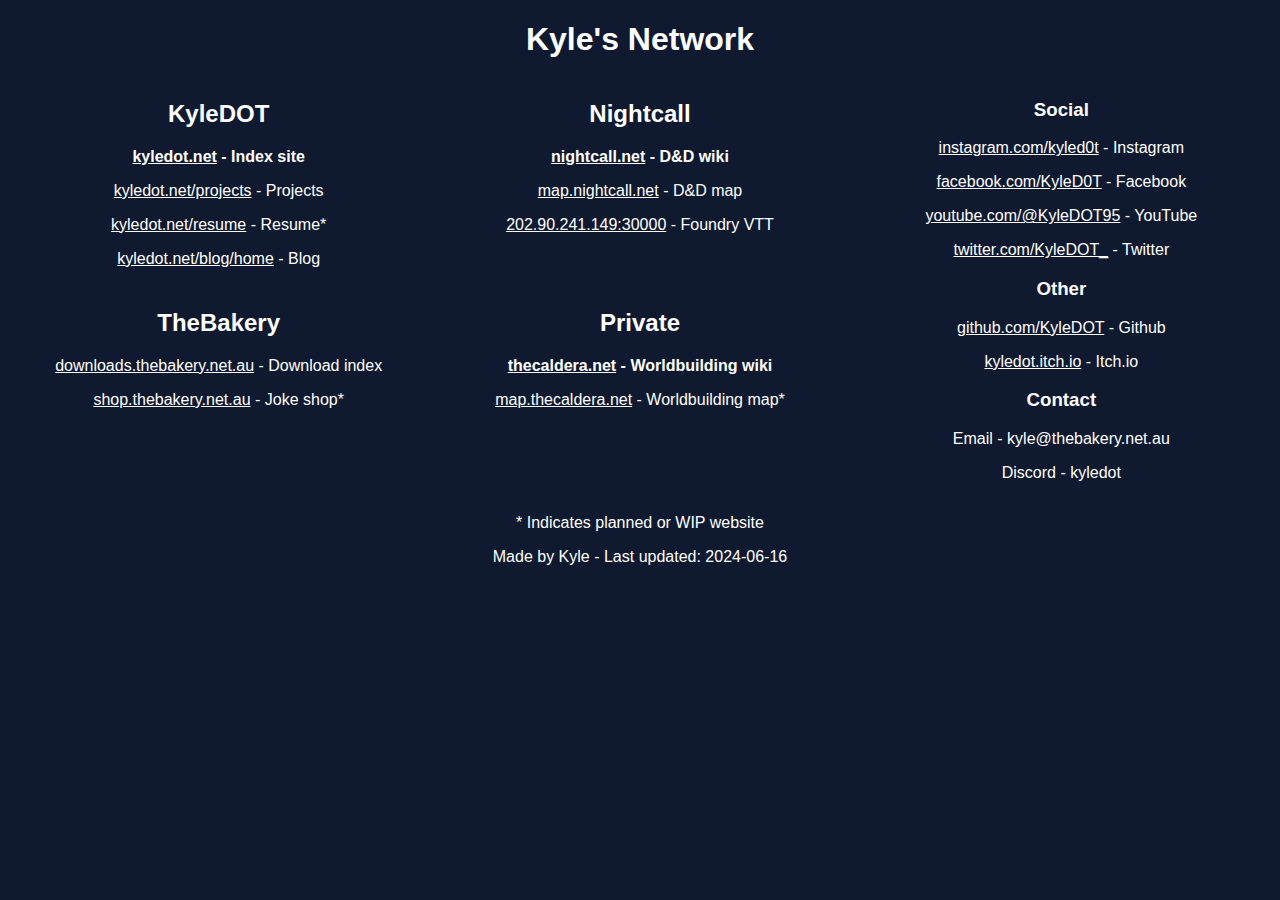
<file: index.html>
<!DOCTYPE html>
<html>
<head>
<title>Kyle's Network</title>
<link rel="stylesheet" href="style.css">
</head>
<body>
<h1>Kyle's Network</h1>
<div class="container_index">
  <div class="kyledot">
    <h2>KyleDOT</h2>
    <p><b><a href="https://kyledot.net">kyledot.net</a> - Index site</b></p>
    <p><a href="https://kyledot.net/projects">kyledot.net/projects</a> - Projects</p>
    <p><a href="https://kyledot.net/resume">kyledot.net/resume</a> - Resume*</p>
    <p><a href="https://kyledot.net/blog/home">kyledot.net/blog/home</a> - Blog</p>
  </div>
  <div class="thebakery">
    <h2>TheBakery</h2>
    <p><a href="https://downloads.thebakery.net.au">downloads.thebakery.net.au</a> - Download index</p>
    <p><a href="https://shop.thebakery.net.au">shop.thebakery.net.au</a> - Joke shop*</p>
  </div>
  <div class="nightcall">
    <h2>Nightcall</h2>
    <p><b><a href="https://nightcall.net">nightcall.net</a> - D&D wiki</b></p>
    <p><a href="https://map.nightcall.net">map.nightcall.net</a> - D&D map</p>
    <p><a href="http://202.90.241.149:30000">202.90.241.149:30000</a> - Foundry VTT</p>
  </div>
  <div class="thecaldera">
    <h2>Private</h2>
    <p><b><a href="https://thecaldera.net">thecaldera.net</a> - Worldbuilding wiki</b></p>
    <p><a href="https://map.thecaldera.net">map.thecaldera.net</a> - Worldbuilding map*</p>
  </div>
  <div class="external">
    <h3>Social</h3>
    <p><a href="https://www.instagram.com/kyled0t">instagram.com/kyled0t</a> - Instagram</p>
    <p><a href="https://www.facebook.com/KyleD0T">facebook.com/KyleD0T</a> - Facebook</p>
    <p><a href="https://www.youtube.com/@KyleDOT95">youtube.com/@KyleDOT95</a> - YouTube</p>
    <p><a href="https://www.twitter.com/KyleDOT_">twitter.com/KyleDOT_</a> - Twitter</p>
    <h3>Other</h3>
    <p><a href="https://github.com/KyleDOT">github.com/KyleDOT</a> - Github</p>
    <p><a href="https://kyledot.itch.io/">kyledot.itch.io</a> - Itch.io</p>
    <h3>Contact</h3>
    <p>Email - kyle@thebakery.net.au</p>
    <p>Discord - kyledot</p>
  </div>
</div>
<footer>
    <p>* Indicates planned or WIP website</p>
    <p>Made by Kyle - Last updated: 2024-06-16</p>
</footer>
</body>
</html>
</file>
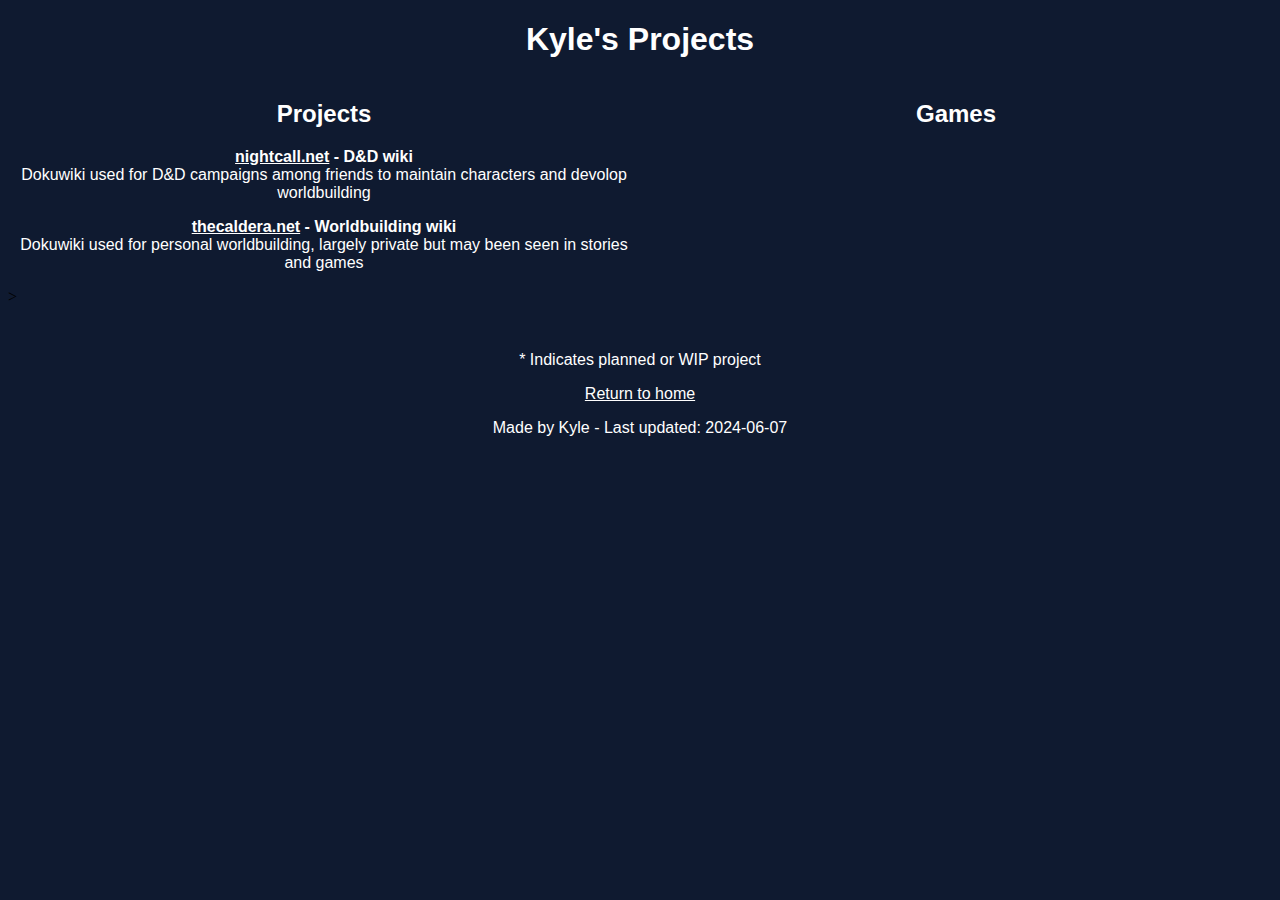
<file: projects.html>
<!DOCTYPE html>
<html>
<head>
<title>Kyle's Projects</title>
<link rel="stylesheet" href="style.css">
</head>
<body>
<h1>Kyle's Projects</h1>
<div class="container_projects">
  <div class="projects">
    <h2>Projects</h2>
    <p><b><a href="https://nightcall.net">nightcall.net</a> - D&D wiki</b><br>Dokuwiki used for D&D campaigns among friends to maintain characters and devolop worldbuilding</p>
    <p><b><a href="https://thecaldera.net">thecaldera.net</a> - Worldbuilding wiki</b><br>Dokuwiki used for personal worldbuilding, largely private but may been seen in stories and games</p>>
  </div>
  <div class="games">
    <h2>Games</h2>
    <p><iframe frameborder="0" src="https://itch.io/embed/2366672?bg_color=152543&amp;fg_color=ffffff&amp;border_color=090f1d" width="552" height="167"><a href="https://kyledot.itch.io/mouse-scroller">Mouse Scroller by KyleDOT</a></iframe></p>
  </div>
</div>
<footer>
    <p>* Indicates planned or WIP project</p>
    <p><a href="https://kyledot.net">Return to home</a></p>
    <p>Made by Kyle - Last updated: 2024-06-07</p>
</footer>
</body>
</html>
</file>
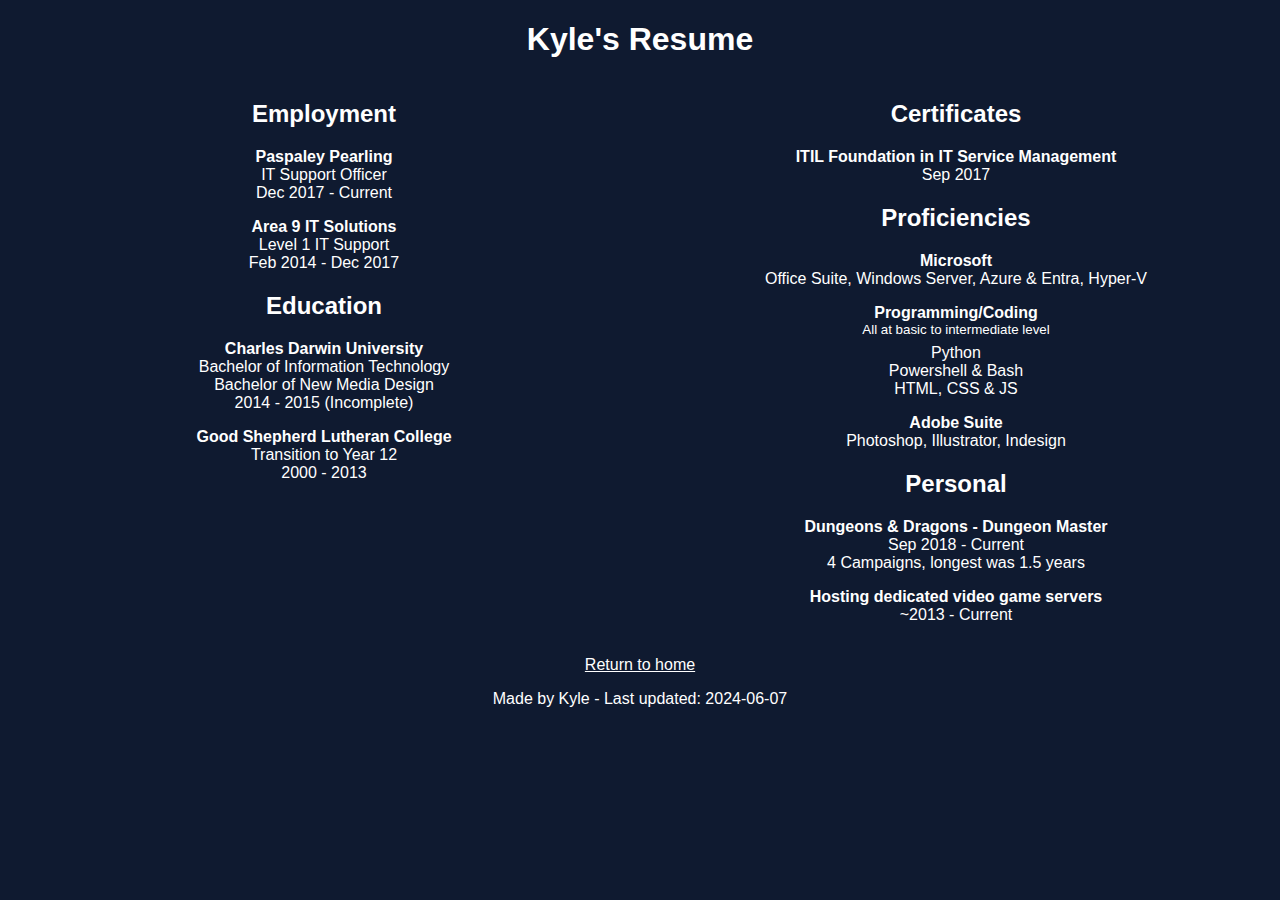
<file: resume.html>
<!DOCTYPE html>
<html>
<head>
<title>Kyle's Resume</title>
<link rel="stylesheet" href="style.css">
</head>
<body>
<h1>Kyle's Resume</h1>
<div class="container_resume">
  <div class="employment">
    <h2>Employment</h2>
    <p><b>Paspaley Pearling</b><br>IT Support Officer<br>Dec 2017 - Current</p>
    <p><b>Area 9 IT Solutions</b><br>Level 1 IT Support<br>Feb 2014 - Dec 2017</p>
    <h2>Education</h2>
    <p><b>Charles Darwin University</b><br>Bachelor of Information Technology<br>Bachelor of New Media Design<br>2014 - 2015 (Incomplete)</p>
    <p><b>Good Shepherd Lutheran College</b><br>Transition to Year 12<br>2000 - 2013</p>
  </div>
  <div class="skills">
    <h2>Certificates</h2>
    <p><b>ITIL Foundation in IT Service Management</b><br>Sep 2017</p>
    <h2>Proficiencies</h2>
    <p><b>Microsoft</b><br>Office Suite, Windows Server, Azure & Entra, Hyper-V</p>
    <p><b>Programming/Coding</b><br><sup>All at basic to intermediate level</sup><br>Python<br>Powershell & Bash<br>HTML, CSS & JS</p>
    <p><b>Adobe Suite</b><br>Photoshop, Illustrator, Indesign</p>
    <h2>Personal</h2>
    <p><b>Dungeons & Dragons - Dungeon Master</b><br>Sep 2018 - Current<br>4 Campaigns, longest was 1.5 years</p>
    <p><b>Hosting dedicated video game servers</b><br>~2013 - Current</p>
  </div>
</div>
<footer>
    <p><a href="https://kyledot.net">Return to home</a></p>
    <p>Made by Kyle - Last updated: 2024-06-07</p>
</footer>
</body>
</html>
</file>
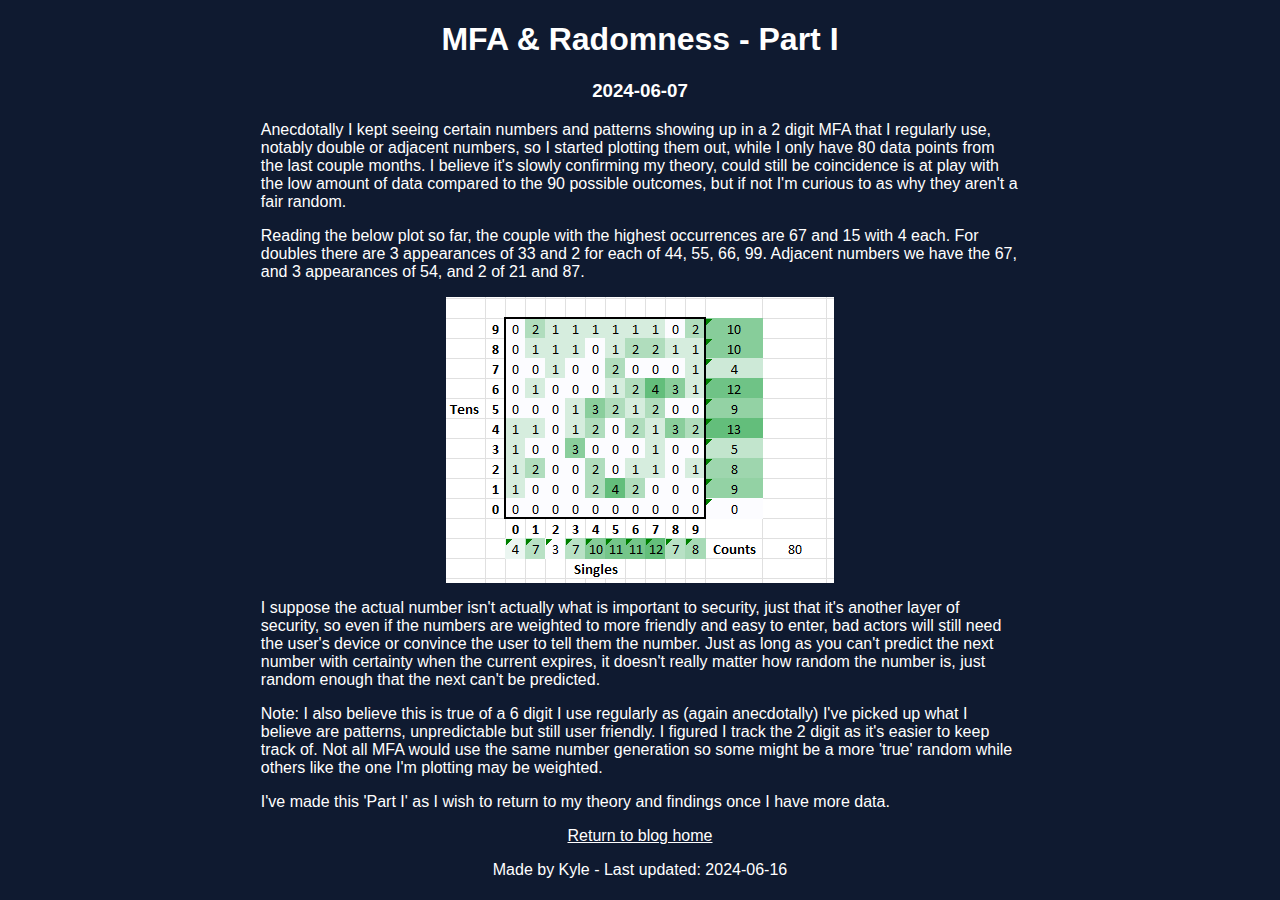
<file: blog/2024-06-07_MFA-i.html>
<!DOCTYPE html>
<html>
<head>
<title>Kyle's Blog</title>
<link rel="stylesheet" href="style.css">
</head>
<body>
  <div class="blog_head">
    <h1>MFA & Radomness - Part I</h1>
    <h3>2024-06-07</h3>
  </div>
  <div class="blog_body">
    <p>Anecdotally I kept seeing certain numbers and patterns showing up in a 2 digit MFA that I regularly use, notably double or adjacent numbers, so I started plotting them out, while I only have 80 data points from the last couple months. I believe it's slowly confirming my theory, could still be coincidence is at play with the low amount of data compared to the 90 possible outcomes, but if not I'm curious to as why they aren't a fair random.</p>
    <p>Reading the below plot so far, the couple with the highest occurrences are 67 and 15 with 4 each. For doubles there are 3 appearances of 33 and 2 for each of 44, 55, 66, 99. Adjacent numbers we have the 67, and 3 appearances of 54, and 2 of 21 and 87.</p>
    <img src="media\MFA-i.png" alt="Data graph" class="img_center">
    <p>I suppose the actual number isn't actually what is important to security, just that it's another layer of security, so even if the numbers are weighted to more friendly and easy to enter, bad actors will still need the user's device or convince the user to tell them the number. Just as long as you can't predict the next number with certainty when the current expires, it doesn't really matter how random the number is, just random enough that the next can't be predicted.</p>
    <p>Note: I also believe this is true of a 6 digit I use regularly as (again anecdotally) I've picked up what I believe are patterns, unpredictable but still user friendly. I figured I track the 2 digit as it's easier to keep track of. Not all MFA would use the same number generation so some might be a more 'true' random while others like the one I'm plotting may be weighted.</p>
    <p>I've made this 'Part I' as I wish to return to my theory and findings once I have more data.</p>
  </div>
</div>
<footer>
    <p><a href="https://kyledot.net/blog/home">Return to blog home</a></p>
    <p>Made by Kyle - Last updated: 2024-06-16</p>
</footer>
</body>
</html>
</file>
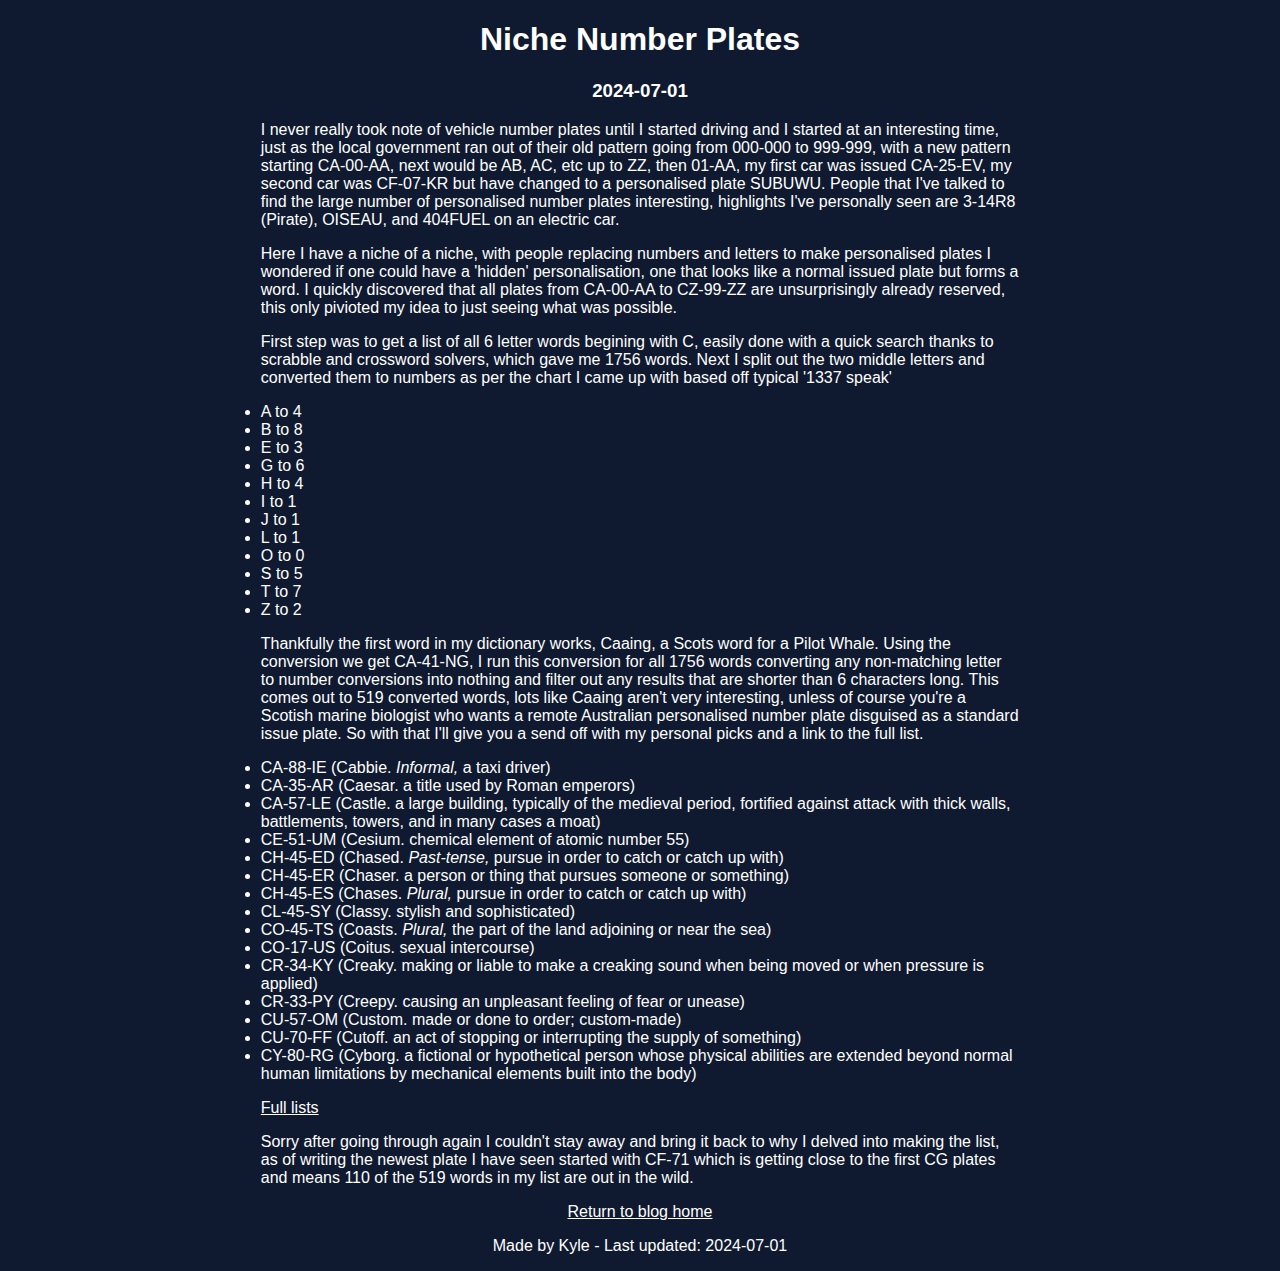
<file: blog/2024-07-01_Plates.html>
<!DOCTYPE html>
<html>
<head>
<title>Kyle's Blog</title>
<link rel="stylesheet" href="style.css">
</head>
<body>
  <div class="blog_head">
    <h1>Niche Number Plates</h1>
    <h3>2024-07-01</h3>
  </div>
  <div class="blog_body">
    <p>I never really took note of vehicle number plates until I started driving and I started at an interesting time, just as the local government ran out of their old pattern going from 000-000 to 999-999, with a new pattern starting CA-00-AA, next would be AB, AC, etc up to ZZ, then 01-AA, my first car was issued CA-25-EV, my second car was CF-07-KR but have changed to a personalised plate SUBUWU. People that I've talked to find the large number of personalised number plates interesting, highlights I've personally seen are 3-14R8 (Pirate), OISEAU, and 404FUEL on an electric car.</p>
    <p>Here I have a niche of a niche, with people replacing numbers and letters to make personalised plates I wondered if one could have a 'hidden' personalisation, one that looks like a normal issued plate but forms a word. I quickly discovered that all plates from CA-00-AA to CZ-99-ZZ are unsurprisingly already reserved, this only pivioted my idea to just seeing what was possible.</p>
    <p>First step was to get a list of all 6 letter words begining with C, easily done with a quick search thanks to scrabble and crossword solvers, which gave me 1756 words. Next I split out the two middle letters and converted them to numbers as per the chart I came up with based off typical '1337 speak'</p>
    <ul>
      <li>A to 4</li>
      <li>B to 8</li>
      <li>E to 3</li>
      <li>G to 6</li>
      <li>H to 4</li>
      <li>I to 1</li>
      <li>J to 1</li>
      <li>L to 1</li>
      <li>O to 0</li>
      <li>S to 5</li>
      <li>T to 7</li>
      <li>Z to 2</li>
    </ul>
    <p>Thankfully the first word in my dictionary works, Caaing, a Scots word for a Pilot Whale. Using the conversion we get CA-41-NG, I run this conversion for all 1756 words converting any non-matching letter to number conversions into nothing and filter out any results that are shorter than 6 characters long. This comes out to 519 converted words, lots like Caaing aren't very interesting, unless of course you're a Scotish marine biologist who wants a remote Australian personalised number plate disguised as a standard issue plate. So with that I'll give you a send off with my personal picks and a link to the full list.</p>
    <ul>
      <li>CA-88-IE (Cabbie. <i>Informal,</i> a taxi driver)</li>
      <li>CA-35-AR (Caesar. a title used by Roman emperors)</li>
      <li>CA-57-LE (Castle. a large building, typically of the medieval period, fortified against attack with thick walls, battlements, towers, and in many cases a moat)</li>
      <li>CE-51-UM (Cesium. chemical element of atomic number 55)</li>
      <li>CH-45-ED (Chased. <i>Past-tense,</i> pursue in order to catch or catch up with)</li>
      <li>CH-45-ER (Chaser. a person or thing that pursues someone or something)</li>
      <li>CH-45-ES (Chases. <i>Plural,</i> pursue in order to catch or catch up with)</li>
      <li>CL-45-SY (Classy. stylish and sophisticated)</li>
      <li>CO-45-TS (Coasts. <i>Plural,</i> the part of the land adjoining or near the sea)</li>
      <li>CO-17-US (Coitus. sexual intercourse)</li>
      <li>CR-34-KY (Creaky. making or liable to make a creaking sound when being moved or when pressure is applied)</li>
      <li>CR-33-PY (Creepy. causing an unpleasant feeling of fear or unease)</li>
      <li>CU-57-OM (Custom. made or done to order; custom-made)</li>
      <li>CU-70-FF (Cutoff. an act of stopping or interrupting the supply of something)</li>
      <li>CY-80-RG (Cyborg. a fictional or hypothetical person whose physical abilities are extended beyond normal human limitations by mechanical elements built into the body)</li>
    </ul>
    <p><a href="https://kyledot.net/blog/2024-07-01_Plates_list">Full lists</a></p>
    <p>Sorry after going through again I couldn't stay away and bring it back to why I delved into making the list, as of writing the newest plate I have seen started with CF-71 which is getting close to the first CG plates and means 110 of the 519 words in my list are out in the wild.
  </div>
</div>
<footer>
    <p><a href="https://kyledot.net/blog/home">Return to blog home</a></p>
    <p>Made by Kyle - Last updated: 2024-07-01</p>
</footer>
</body>
</html>
</file>
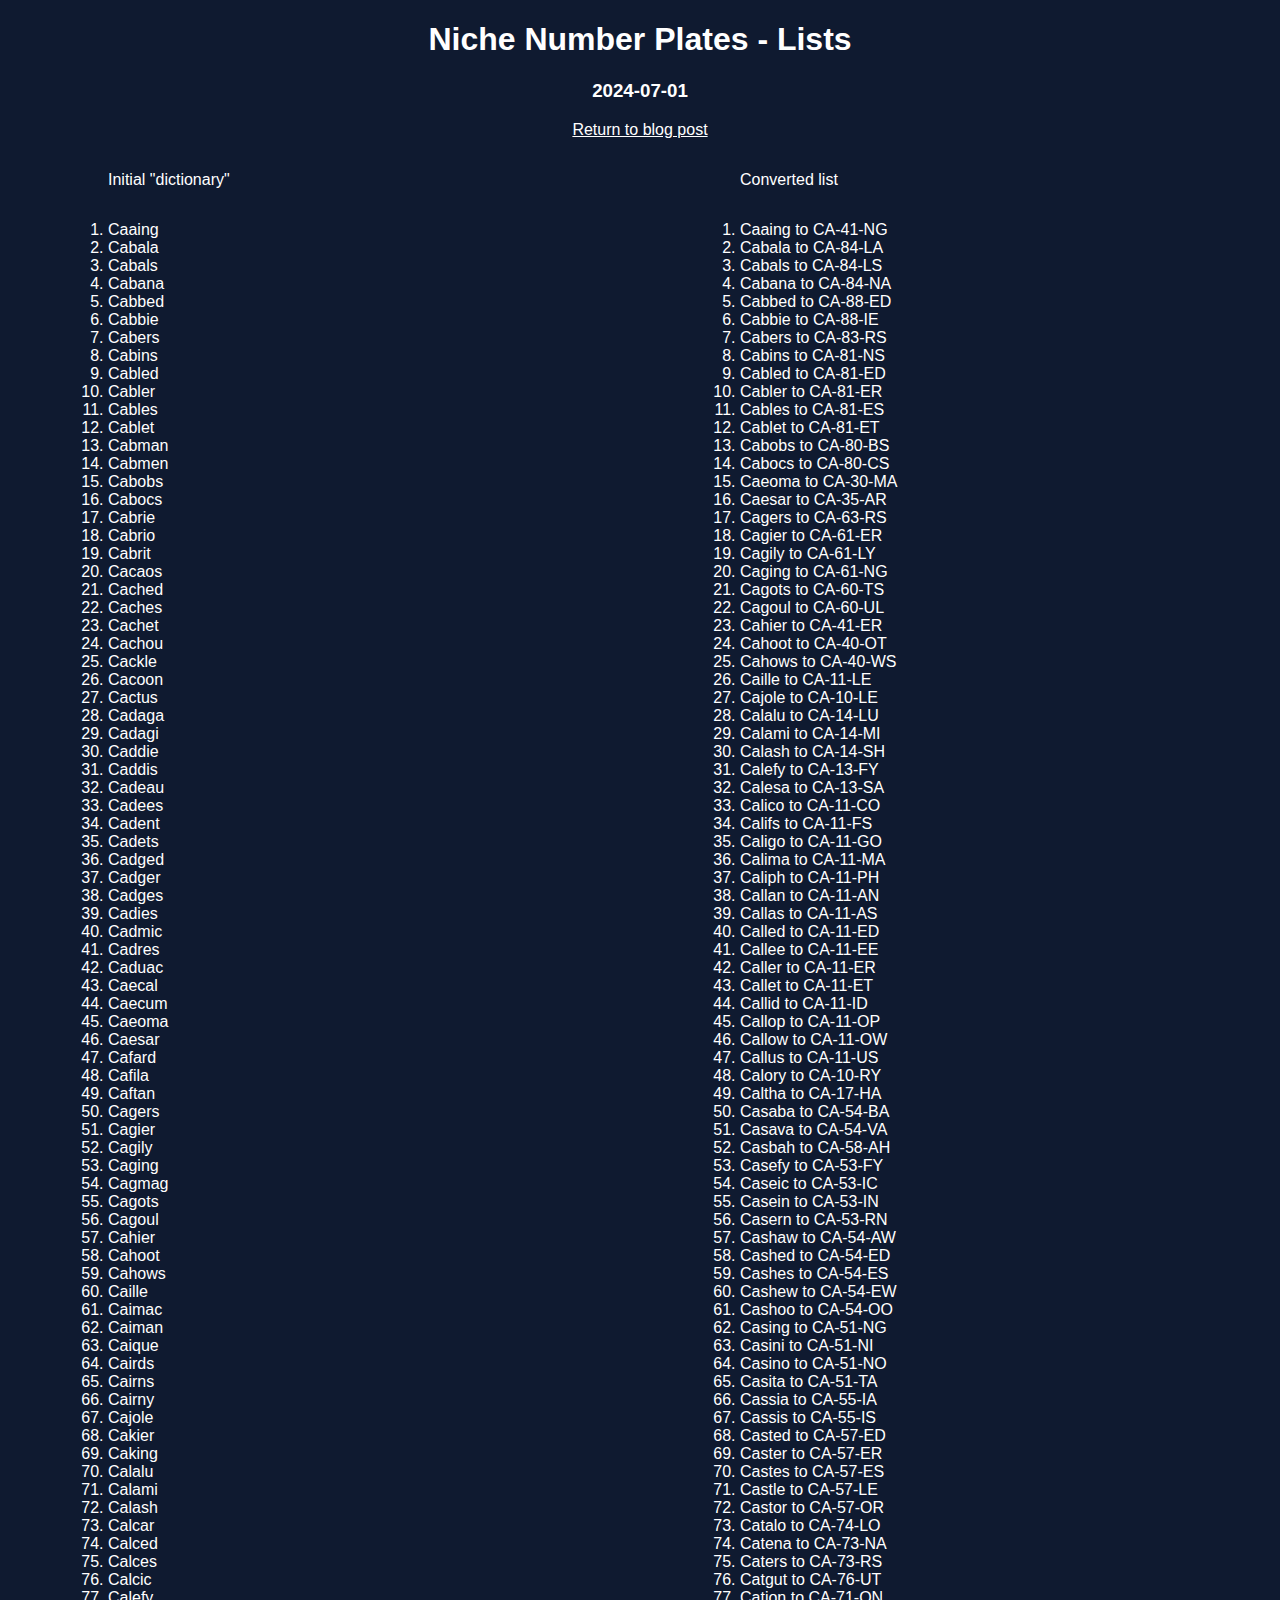
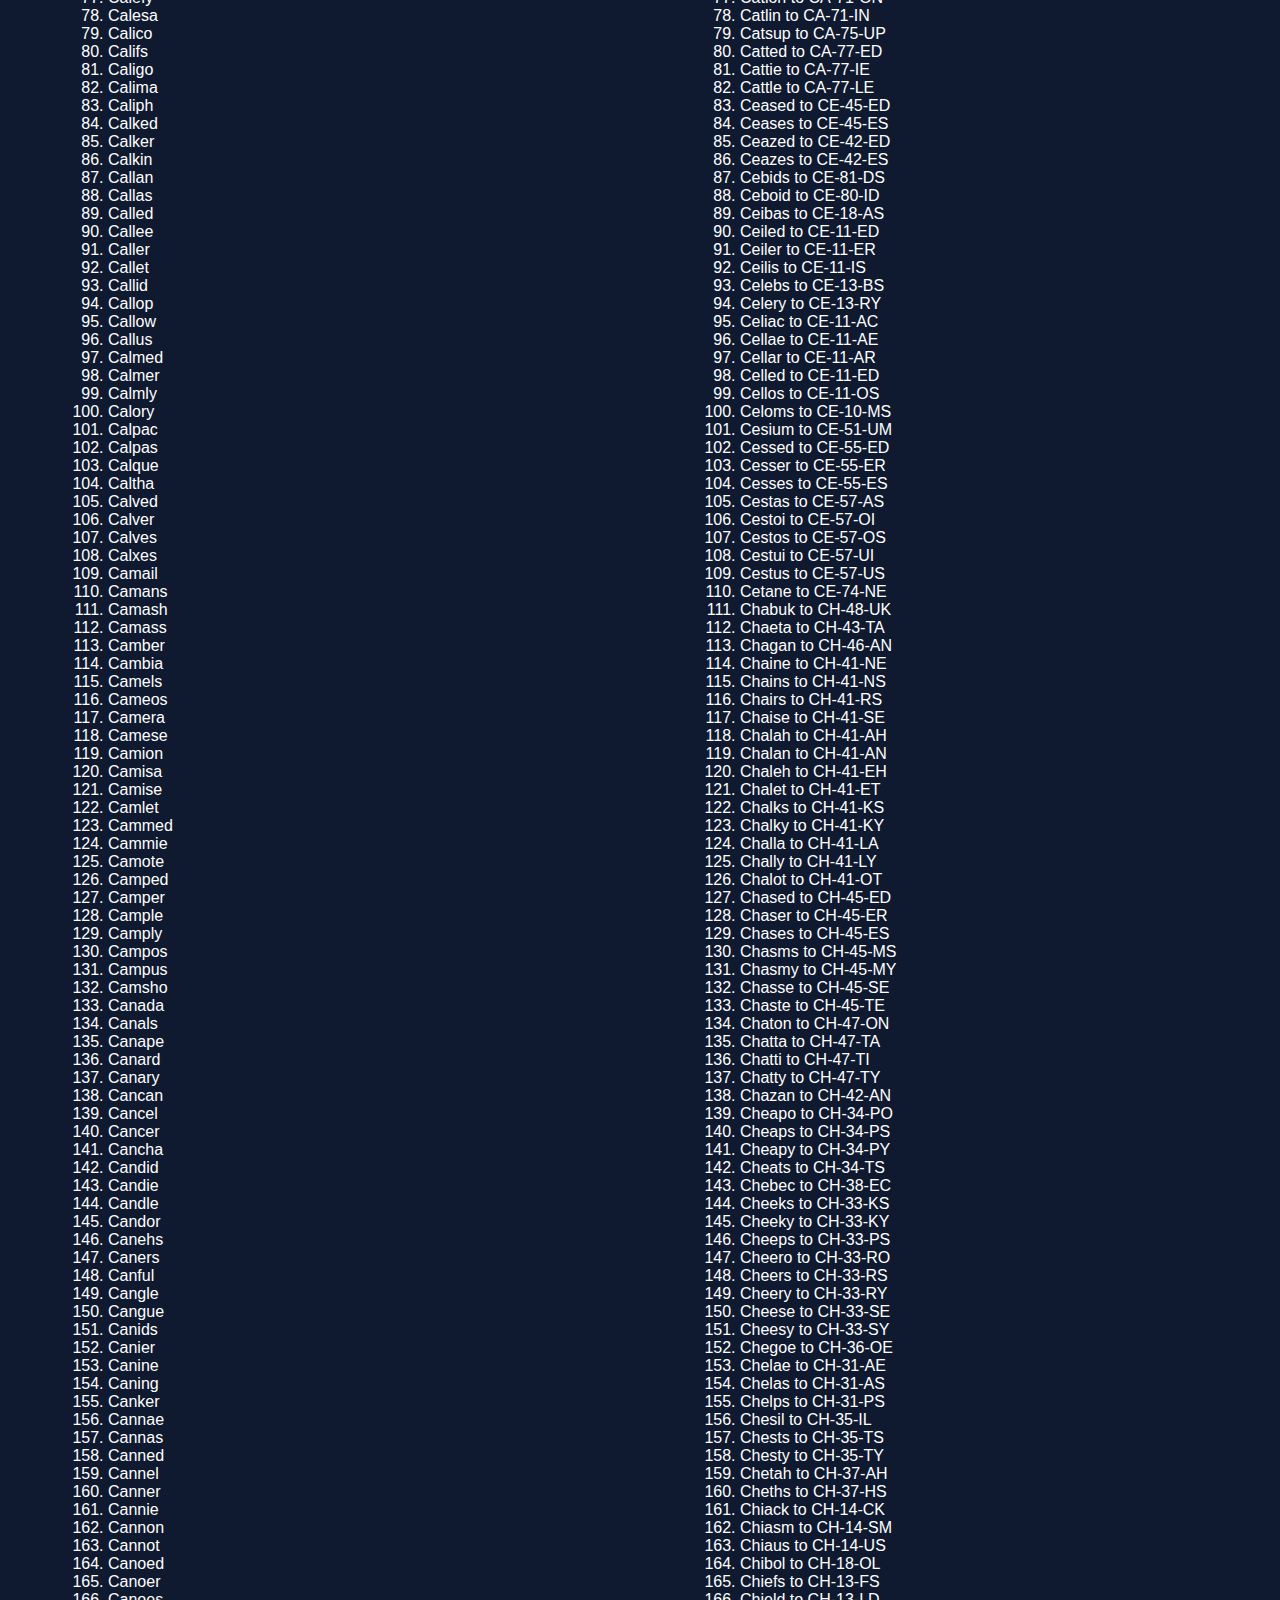
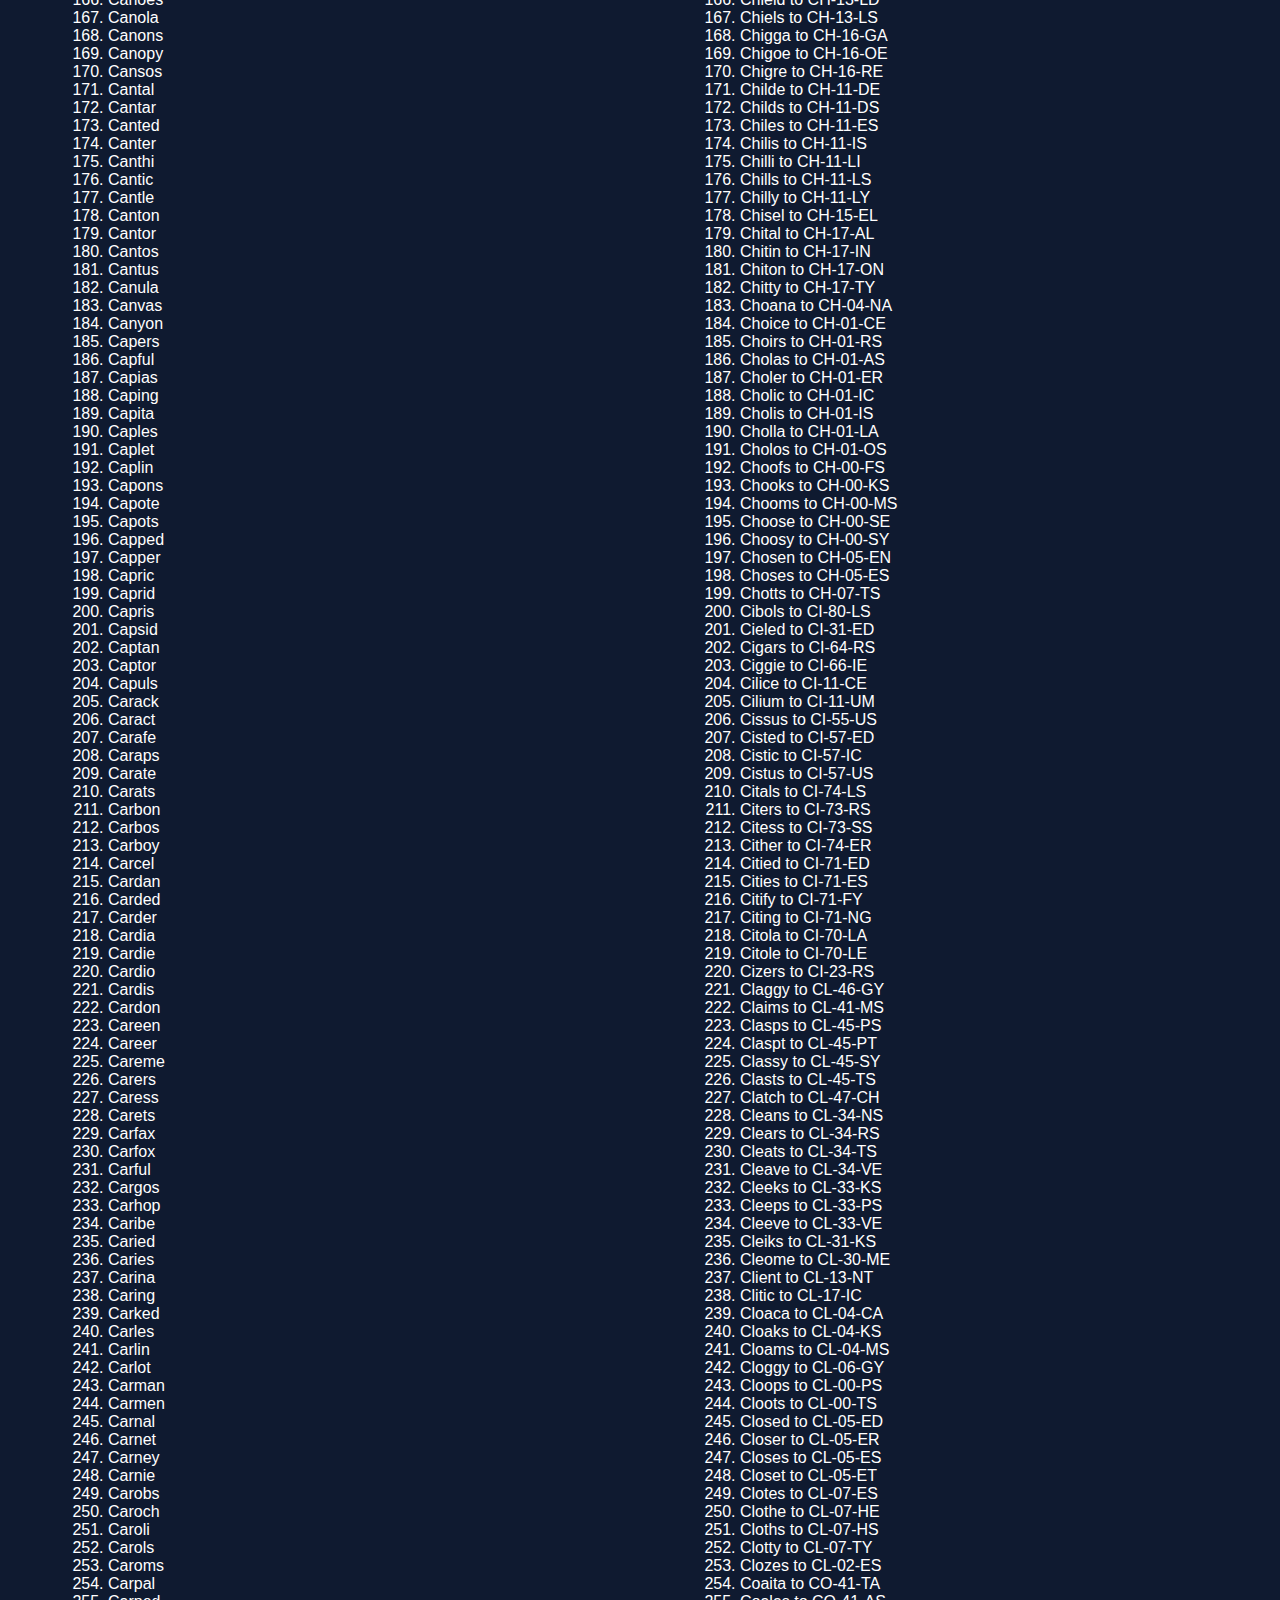
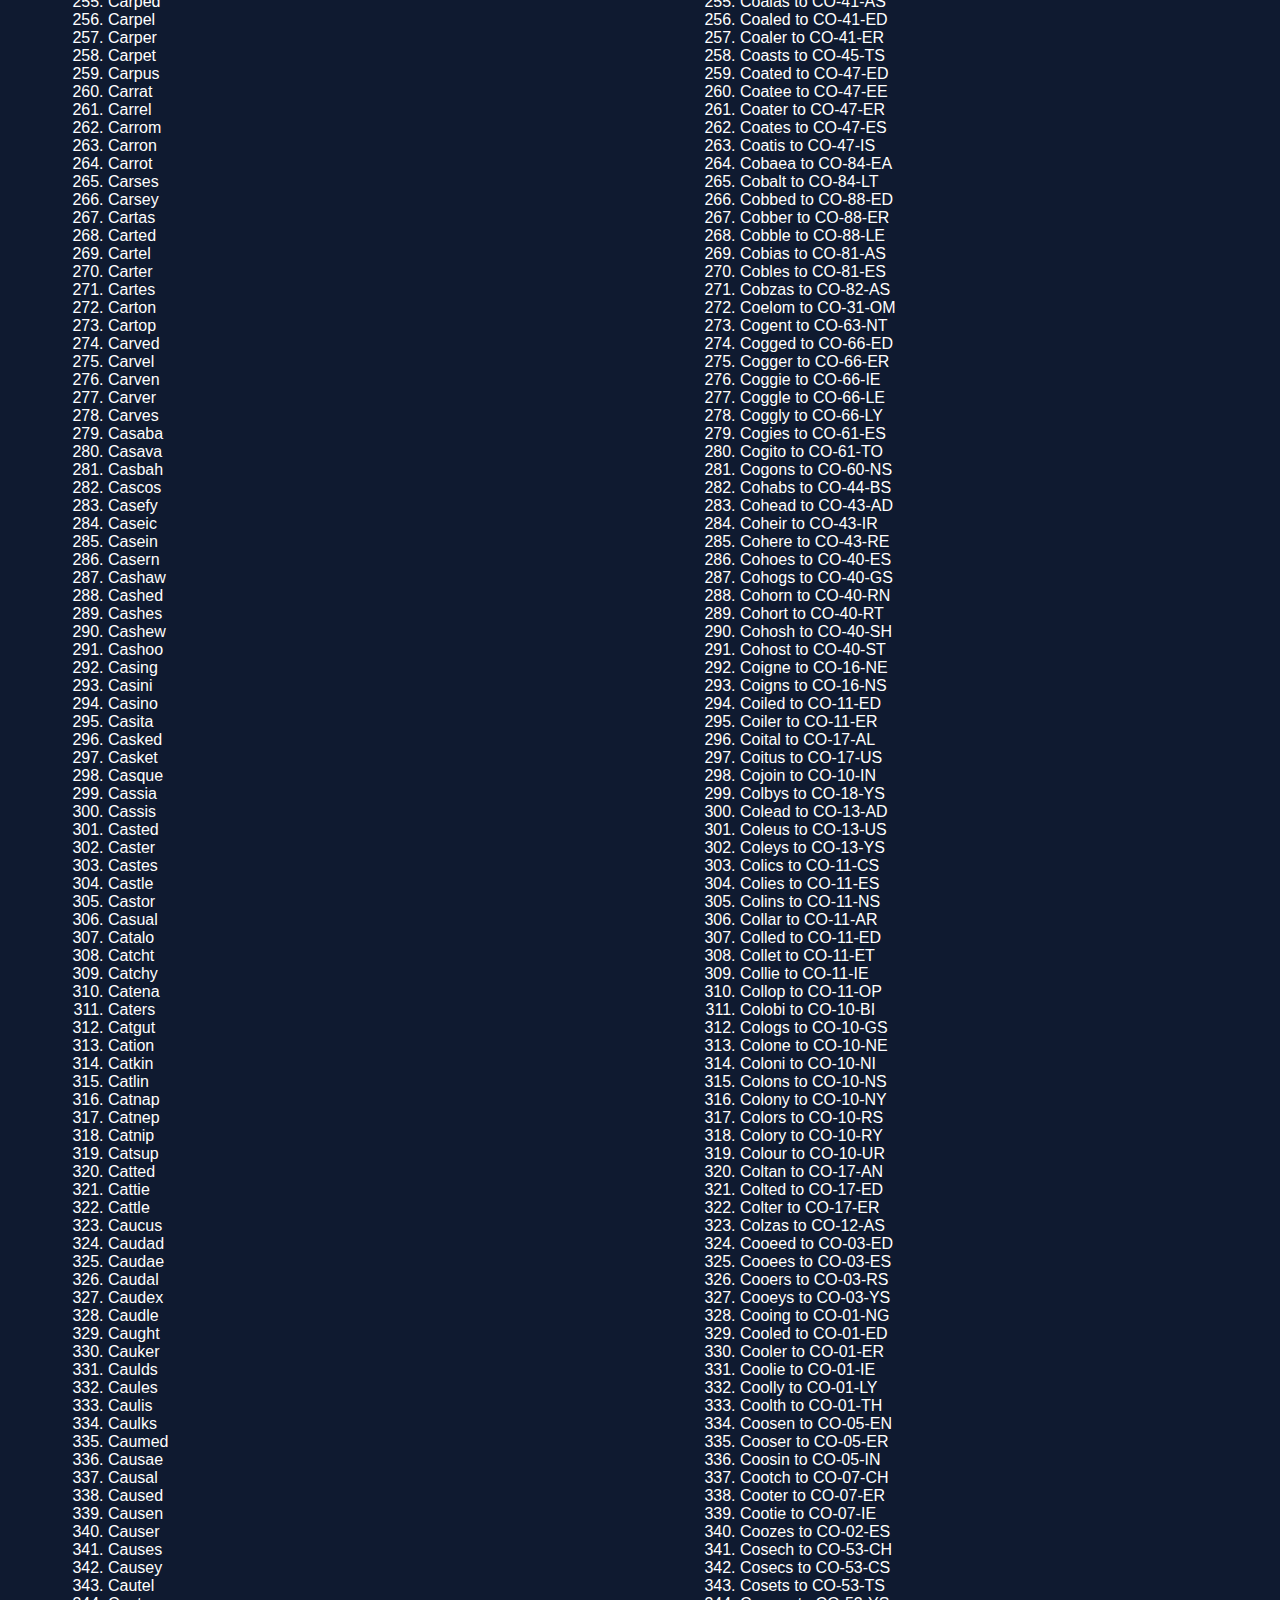
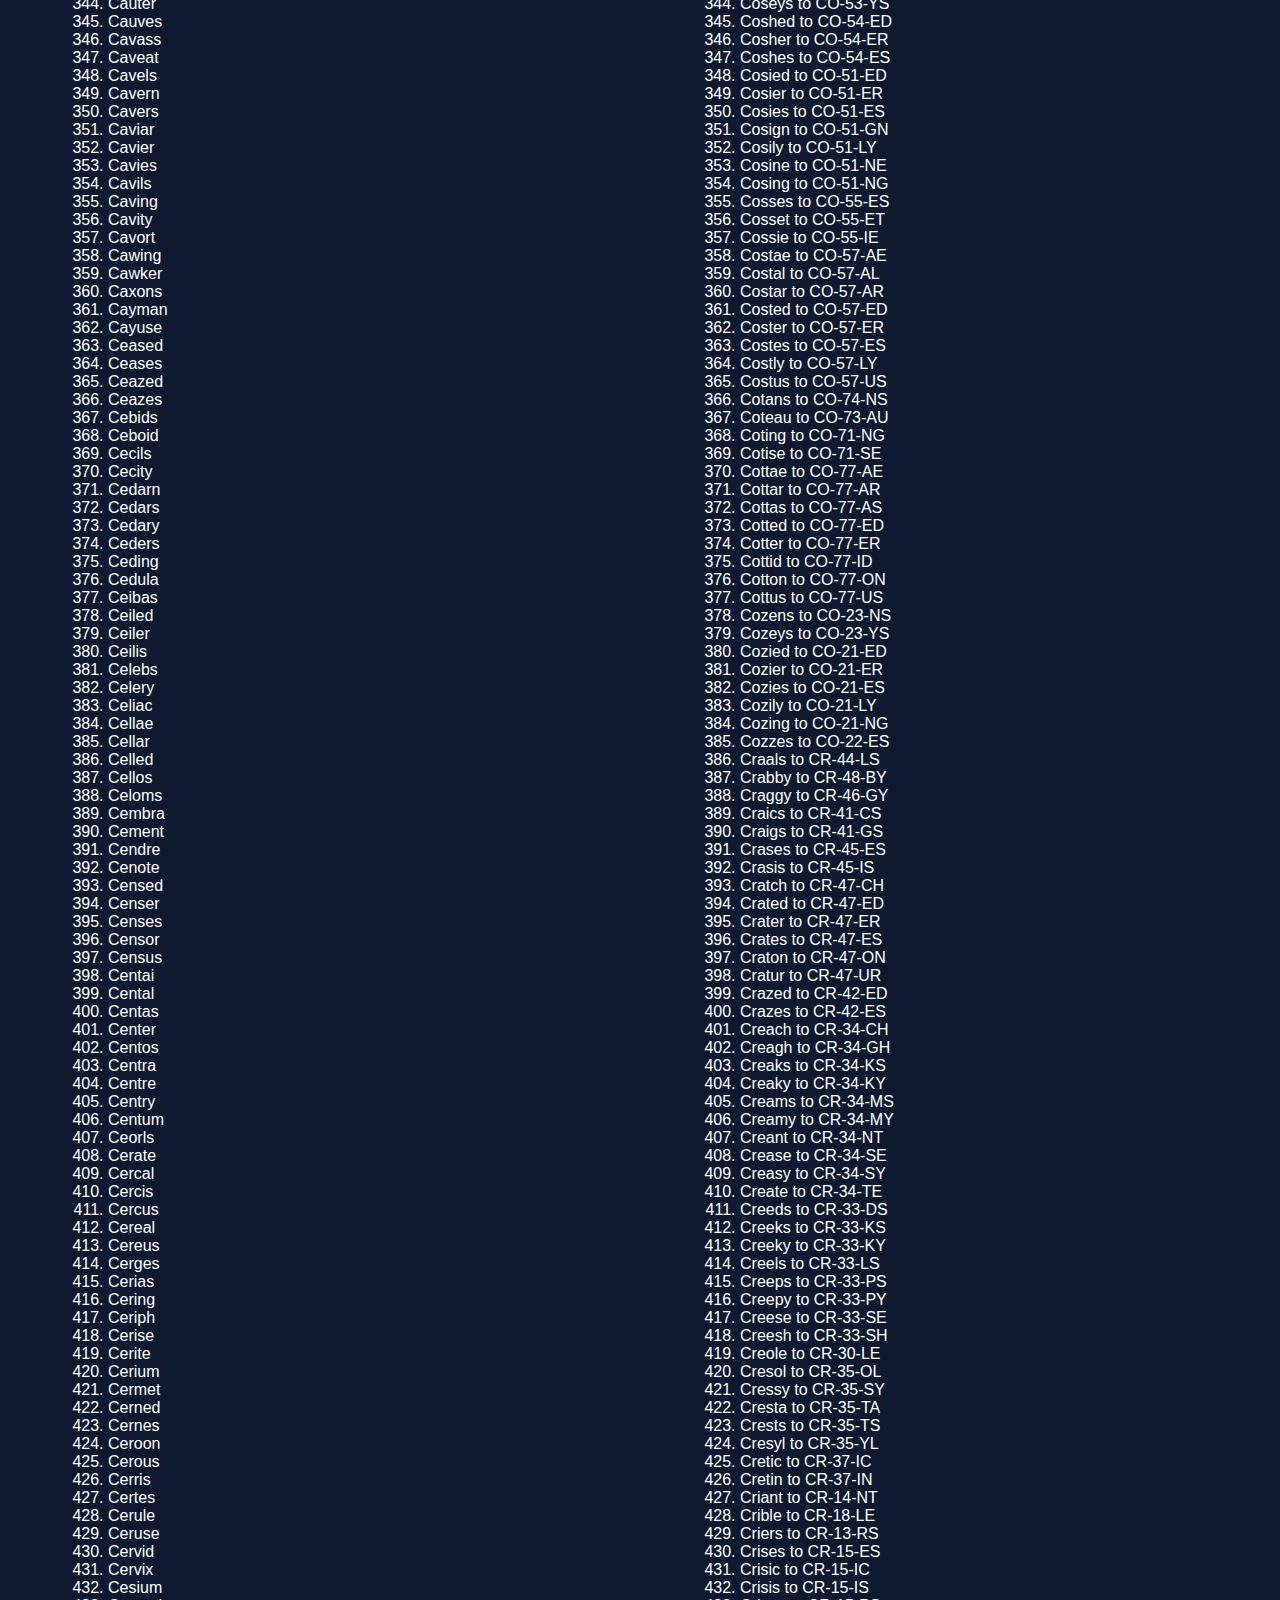
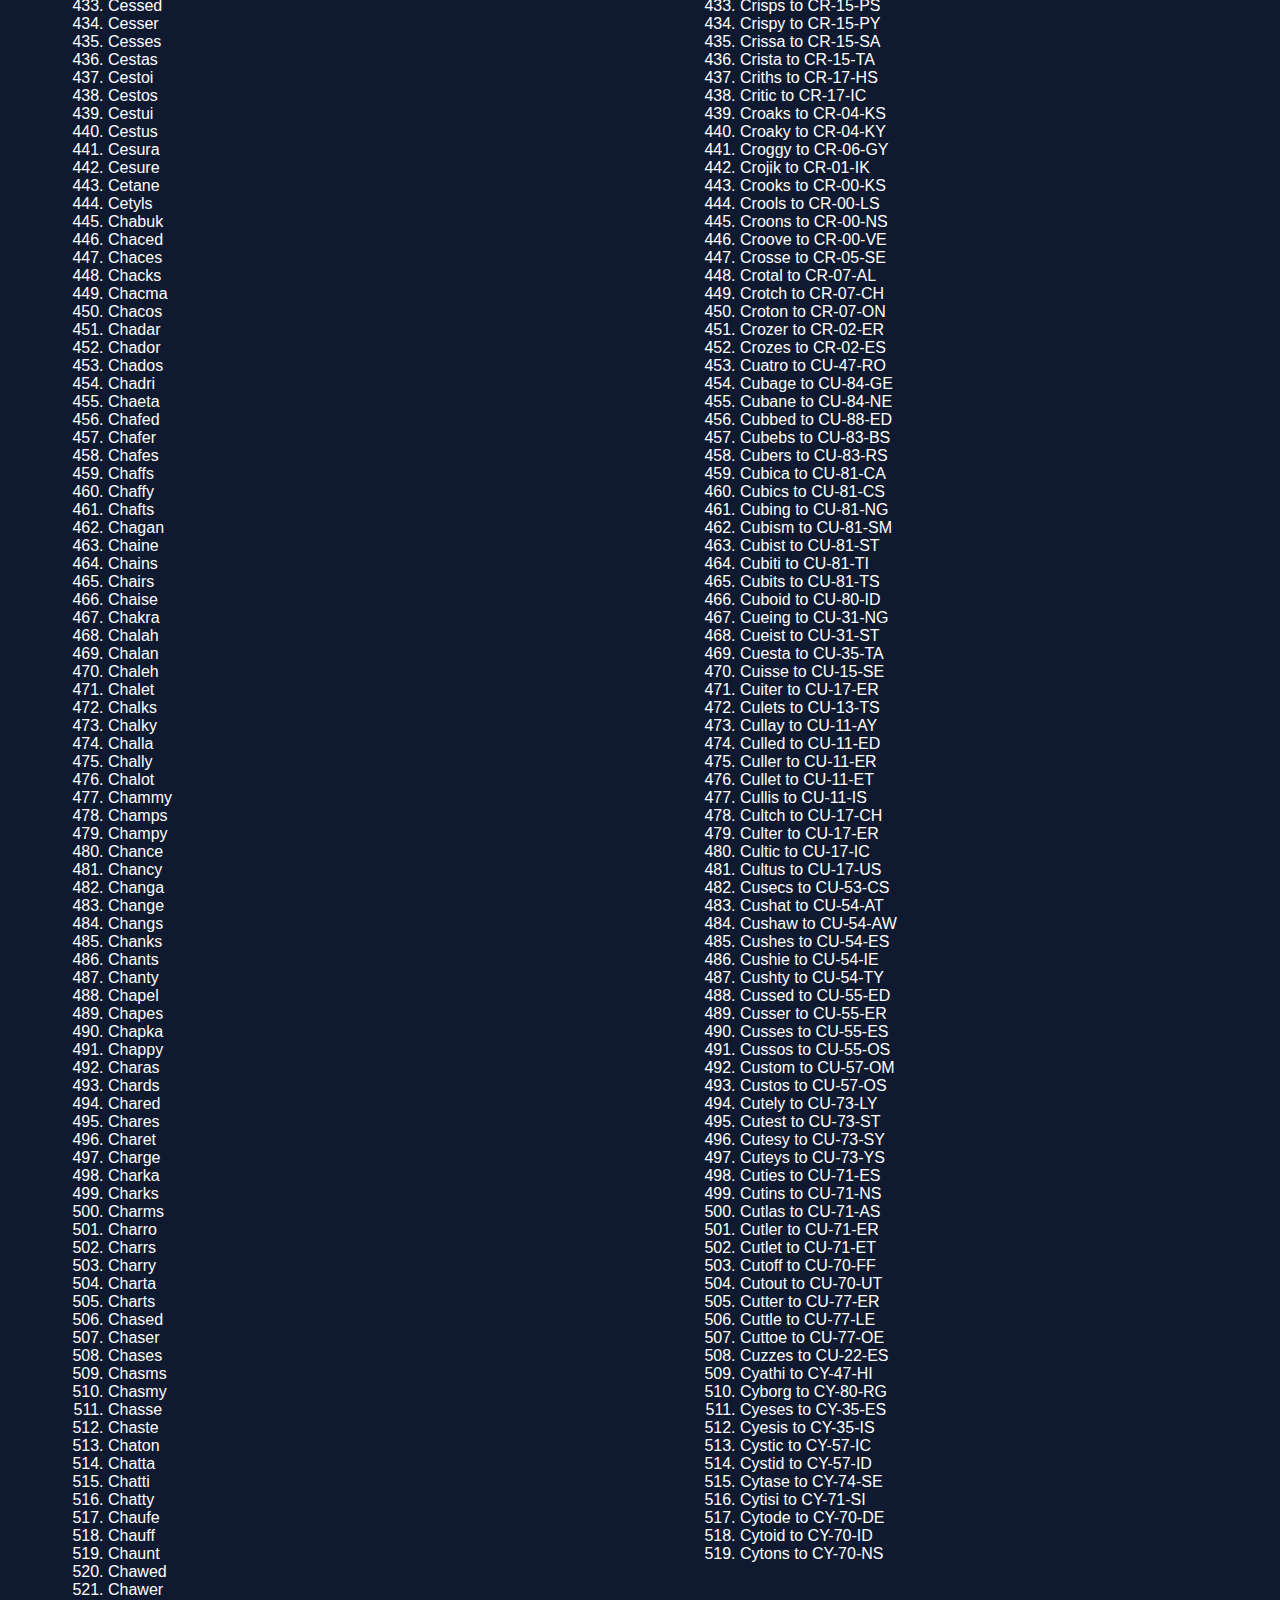
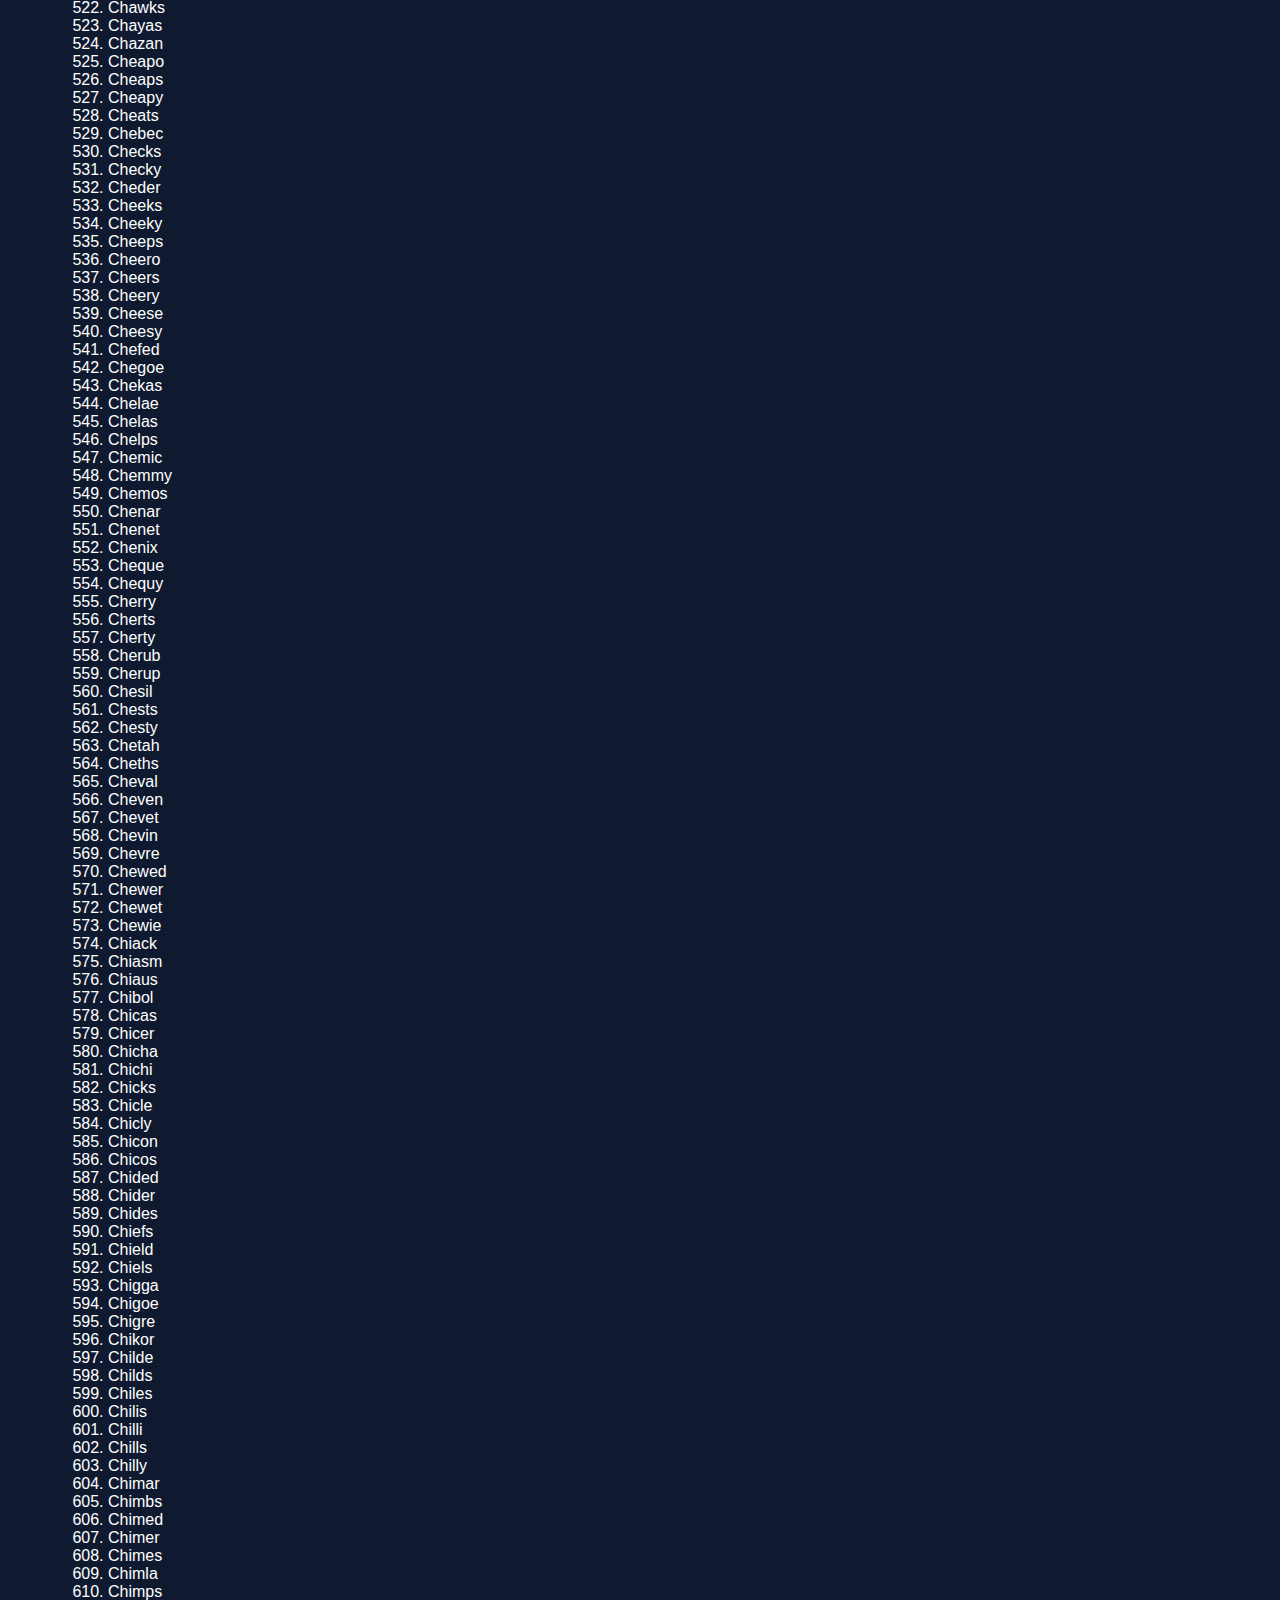
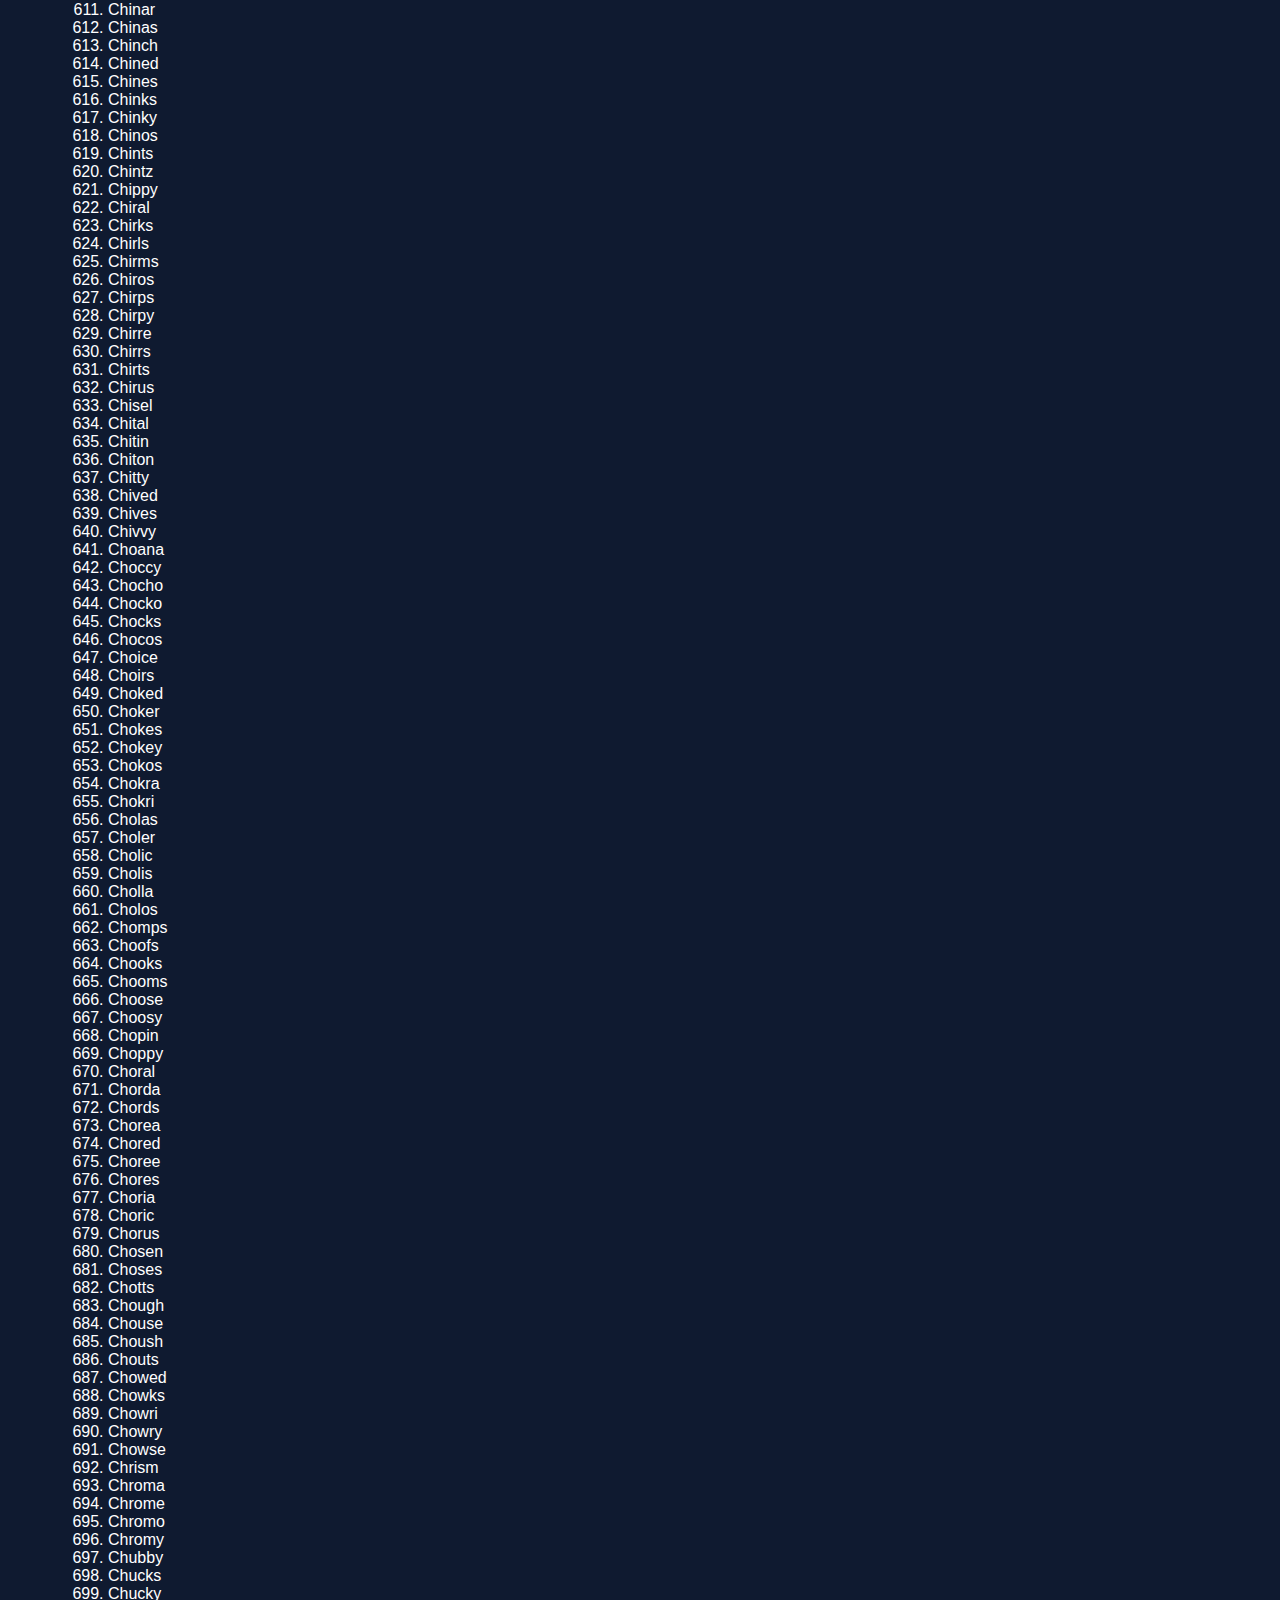
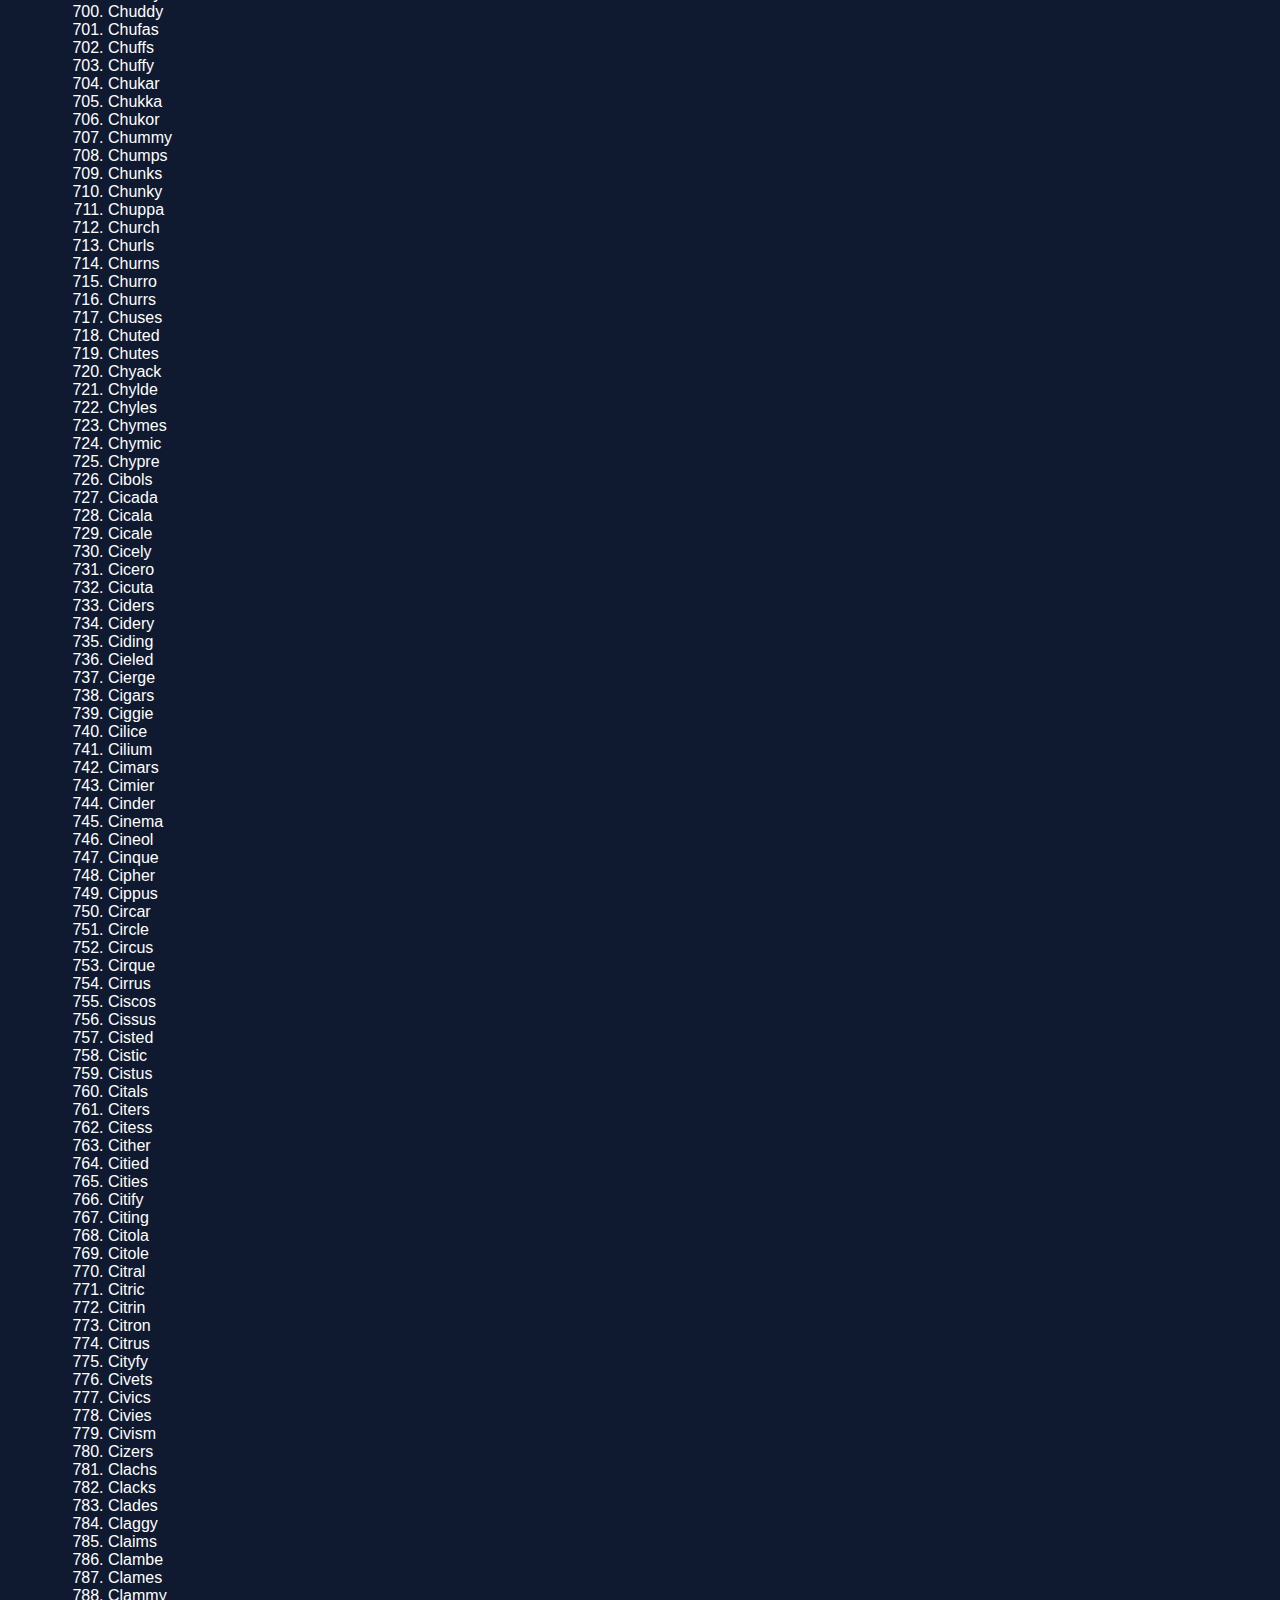
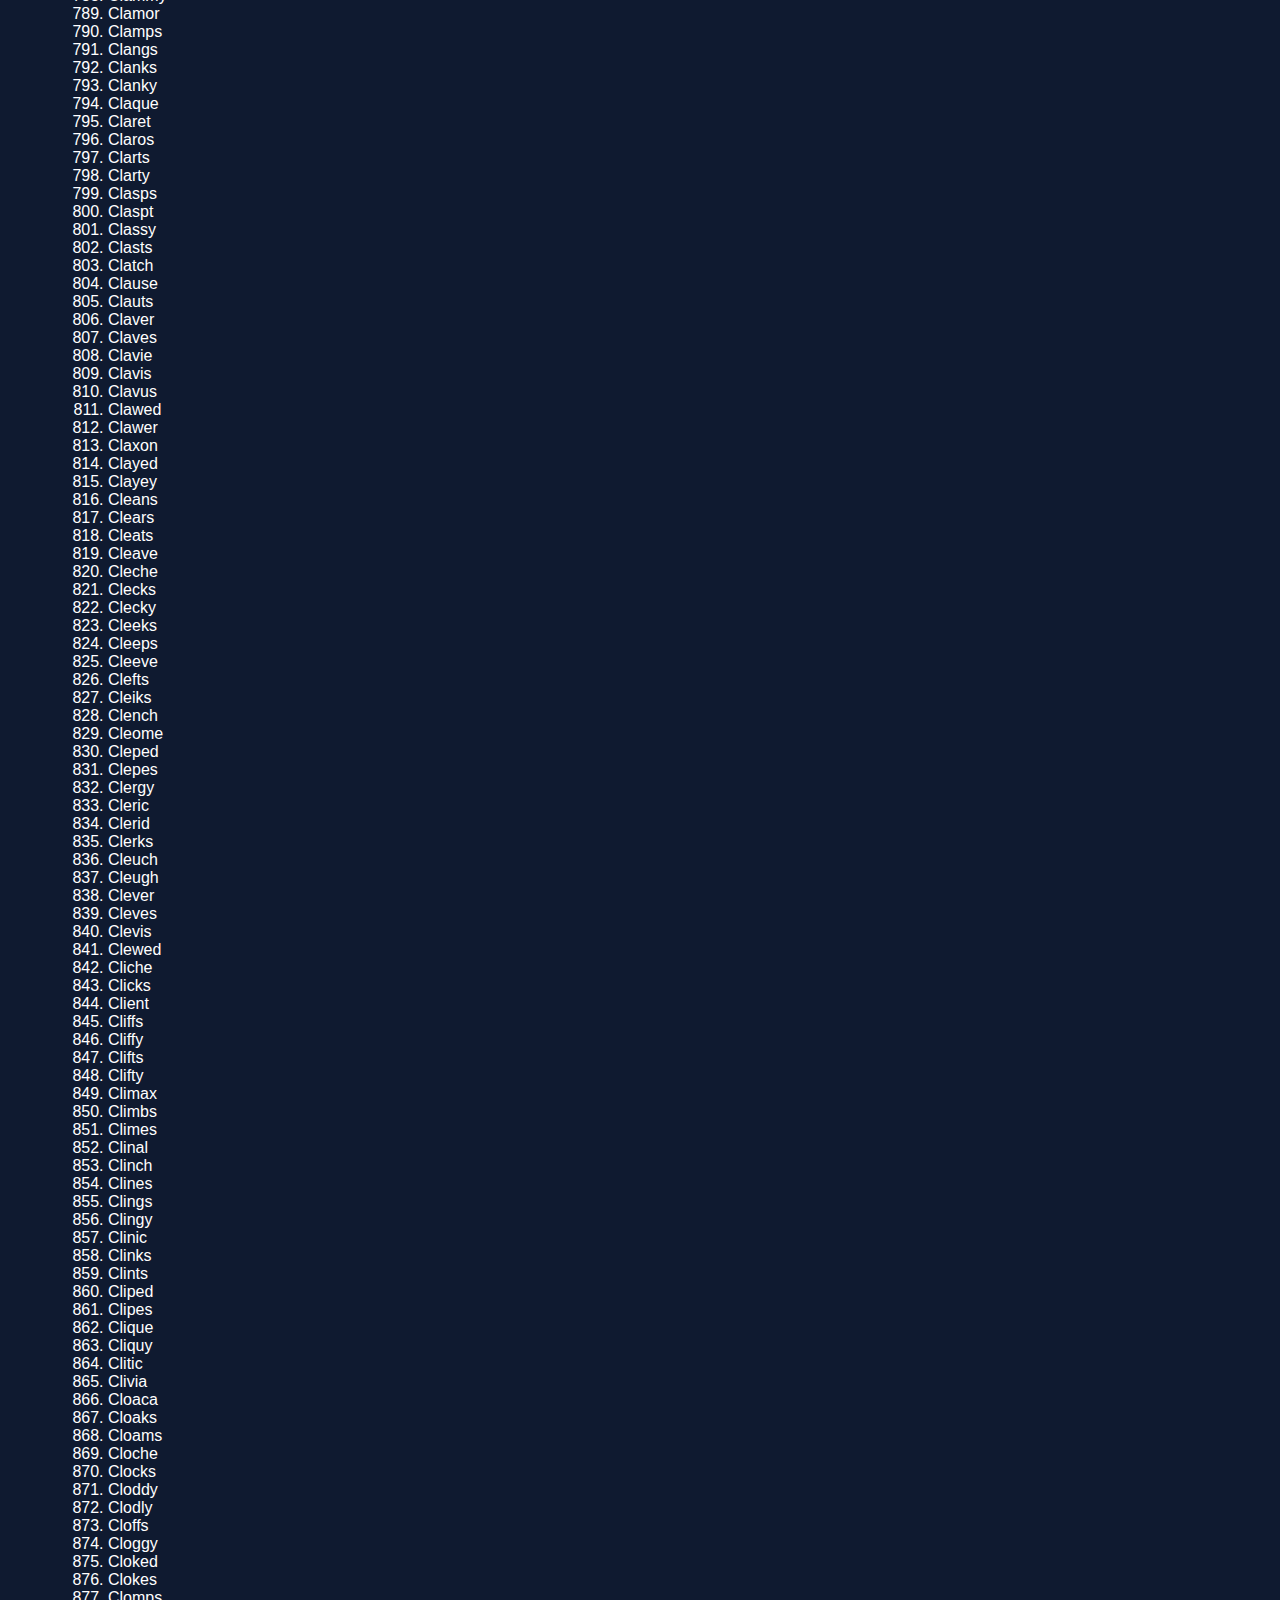
<file: blog/2024-07-01_Plates_list.html>
<!DOCTYPE html>
<html>
<head>
<title>Kyle's Blog</title>
<link rel="stylesheet" href="style.css">
</head>
<body>
  <div class="blog_head">
    <h1>Niche Number Plates - Lists</h1>
    <h3>2024-07-01</h3>
    <p><a href="https://kyledot.net/blog/2024-07-01_Plates">Return to blog post</a></p>
  </div>
  <div class="container_index">
    <div class="blogs_date">
    <p>Initial "dictionary"</p>
    <ol style="width:45%; float:left;">
      	<li>Caaing</li>
	<li>Cabala</li>
	<li>Cabals</li>
	<li>Cabana</li>
	<li>Cabbed</li>
	<li>Cabbie</li>
	<li>Cabers</li>
	<li>Cabins</li>
	<li>Cabled</li>
	<li>Cabler</li>
	<li>Cables</li>
	<li>Cablet</li>
	<li>Cabman</li>
	<li>Cabmen</li>
	<li>Cabobs</li>
	<li>Cabocs</li>
	<li>Cabrie</li>
	<li>Cabrio</li>
	<li>Cabrit</li>
	<li>Cacaos</li>
	<li>Cached</li>
	<li>Caches</li>
	<li>Cachet</li>
	<li>Cachou</li>
	<li>Cackle</li>
	<li>Cacoon</li>
	<li>Cactus</li>
	<li>Cadaga</li>
	<li>Cadagi</li>
	<li>Caddie</li>
	<li>Caddis</li>
	<li>Cadeau</li>
	<li>Cadees</li>
	<li>Cadent</li>
	<li>Cadets</li>
	<li>Cadged</li>
	<li>Cadger</li>
	<li>Cadges</li>
	<li>Cadies</li>
	<li>Cadmic</li>
	<li>Cadres</li>
	<li>Caduac</li>
	<li>Caecal</li>
	<li>Caecum</li>
	<li>Caeoma</li>
	<li>Caesar</li>
	<li>Cafard</li>
	<li>Cafila</li>
	<li>Caftan</li>
	<li>Cagers</li>
	<li>Cagier</li>
	<li>Cagily</li>
	<li>Caging</li>
	<li>Cagmag</li>
	<li>Cagots</li>
	<li>Cagoul</li>
	<li>Cahier</li>
	<li>Cahoot</li>
	<li>Cahows</li>
	<li>Caille</li>
	<li>Caimac</li>
	<li>Caiman</li>
	<li>Caique</li>
	<li>Cairds</li>
	<li>Cairns</li>
	<li>Cairny</li>
	<li>Cajole</li>
	<li>Cakier</li>
	<li>Caking</li>
	<li>Calalu</li>
	<li>Calami</li>
	<li>Calash</li>
	<li>Calcar</li>
	<li>Calced</li>
	<li>Calces</li>
	<li>Calcic</li>
	<li>Calefy</li>
	<li>Calesa</li>
	<li>Calico</li>
	<li>Califs</li>
	<li>Caligo</li>
	<li>Calima</li>
	<li>Caliph</li>
	<li>Calked</li>
	<li>Calker</li>
	<li>Calkin</li>
	<li>Callan</li>
	<li>Callas</li>
	<li>Called</li>
	<li>Callee</li>
	<li>Caller</li>
	<li>Callet</li>
	<li>Callid</li>
	<li>Callop</li>
	<li>Callow</li>
	<li>Callus</li>
	<li>Calmed</li>
	<li>Calmer</li>
	<li>Calmly</li>
	<li>Calory</li>
	<li>Calpac</li>
	<li>Calpas</li>
	<li>Calque</li>
	<li>Caltha</li>
	<li>Calved</li>
	<li>Calver</li>
	<li>Calves</li>
	<li>Calxes</li>
	<li>Camail</li>
	<li>Camans</li>
	<li>Camash</li>
	<li>Camass</li>
	<li>Camber</li>
	<li>Cambia</li>
	<li>Camels</li>
	<li>Cameos</li>
	<li>Camera</li>
	<li>Camese</li>
	<li>Camion</li>
	<li>Camisa</li>
	<li>Camise</li>
	<li>Camlet</li>
	<li>Cammed</li>
	<li>Cammie</li>
	<li>Camote</li>
	<li>Camped</li>
	<li>Camper</li>
	<li>Cample</li>
	<li>Camply</li>
	<li>Campos</li>
	<li>Campus</li>
	<li>Camsho</li>
	<li>Canada</li>
	<li>Canals</li>
	<li>Canape</li>
	<li>Canard</li>
	<li>Canary</li>
	<li>Cancan</li>
	<li>Cancel</li>
	<li>Cancer</li>
	<li>Cancha</li>
	<li>Candid</li>
	<li>Candie</li>
	<li>Candle</li>
	<li>Candor</li>
	<li>Canehs</li>
	<li>Caners</li>
	<li>Canful</li>
	<li>Cangle</li>
	<li>Cangue</li>
	<li>Canids</li>
	<li>Canier</li>
	<li>Canine</li>
	<li>Caning</li>
	<li>Canker</li>
	<li>Cannae</li>
	<li>Cannas</li>
	<li>Canned</li>
	<li>Cannel</li>
	<li>Canner</li>
	<li>Cannie</li>
	<li>Cannon</li>
	<li>Cannot</li>
	<li>Canoed</li>
	<li>Canoer</li>
	<li>Canoes</li>
	<li>Canola</li>
	<li>Canons</li>
	<li>Canopy</li>
	<li>Cansos</li>
	<li>Cantal</li>
	<li>Cantar</li>
	<li>Canted</li>
	<li>Canter</li>
	<li>Canthi</li>
	<li>Cantic</li>
	<li>Cantle</li>
	<li>Canton</li>
	<li>Cantor</li>
	<li>Cantos</li>
	<li>Cantus</li>
	<li>Canula</li>
	<li>Canvas</li>
	<li>Canyon</li>
	<li>Capers</li>
	<li>Capful</li>
	<li>Capias</li>
	<li>Caping</li>
	<li>Capita</li>
	<li>Caples</li>
	<li>Caplet</li>
	<li>Caplin</li>
	<li>Capons</li>
	<li>Capote</li>
	<li>Capots</li>
	<li>Capped</li>
	<li>Capper</li>
	<li>Capric</li>
	<li>Caprid</li>
	<li>Capris</li>
	<li>Capsid</li>
	<li>Captan</li>
	<li>Captor</li>
	<li>Capuls</li>
	<li>Carack</li>
	<li>Caract</li>
	<li>Carafe</li>
	<li>Caraps</li>
	<li>Carate</li>
	<li>Carats</li>
	<li>Carbon</li>
	<li>Carbos</li>
	<li>Carboy</li>
	<li>Carcel</li>
	<li>Cardan</li>
	<li>Carded</li>
	<li>Carder</li>
	<li>Cardia</li>
	<li>Cardie</li>
	<li>Cardio</li>
	<li>Cardis</li>
	<li>Cardon</li>
	<li>Careen</li>
	<li>Career</li>
	<li>Careme</li>
	<li>Carers</li>
	<li>Caress</li>
	<li>Carets</li>
	<li>Carfax</li>
	<li>Carfox</li>
	<li>Carful</li>
	<li>Cargos</li>
	<li>Carhop</li>
	<li>Caribe</li>
	<li>Caried</li>
	<li>Caries</li>
	<li>Carina</li>
	<li>Caring</li>
	<li>Carked</li>
	<li>Carles</li>
	<li>Carlin</li>
	<li>Carlot</li>
	<li>Carman</li>
	<li>Carmen</li>
	<li>Carnal</li>
	<li>Carnet</li>
	<li>Carney</li>
	<li>Carnie</li>
	<li>Carobs</li>
	<li>Caroch</li>
	<li>Caroli</li>
	<li>Carols</li>
	<li>Caroms</li>
	<li>Carpal</li>
	<li>Carped</li>
	<li>Carpel</li>
	<li>Carper</li>
	<li>Carpet</li>
	<li>Carpus</li>
	<li>Carrat</li>
	<li>Carrel</li>
	<li>Carrom</li>
	<li>Carron</li>
	<li>Carrot</li>
	<li>Carses</li>
	<li>Carsey</li>
	<li>Cartas</li>
	<li>Carted</li>
	<li>Cartel</li>
	<li>Carter</li>
	<li>Cartes</li>
	<li>Carton</li>
	<li>Cartop</li>
	<li>Carved</li>
	<li>Carvel</li>
	<li>Carven</li>
	<li>Carver</li>
	<li>Carves</li>
	<li>Casaba</li>
	<li>Casava</li>
	<li>Casbah</li>
	<li>Cascos</li>
	<li>Casefy</li>
	<li>Caseic</li>
	<li>Casein</li>
	<li>Casern</li>
	<li>Cashaw</li>
	<li>Cashed</li>
	<li>Cashes</li>
	<li>Cashew</li>
	<li>Cashoo</li>
	<li>Casing</li>
	<li>Casini</li>
	<li>Casino</li>
	<li>Casita</li>
	<li>Casked</li>
	<li>Casket</li>
	<li>Casque</li>
	<li>Cassia</li>
	<li>Cassis</li>
	<li>Casted</li>
	<li>Caster</li>
	<li>Castes</li>
	<li>Castle</li>
	<li>Castor</li>
	<li>Casual</li>
	<li>Catalo</li>
	<li>Catcht</li>
	<li>Catchy</li>
	<li>Catena</li>
	<li>Caters</li>
	<li>Catgut</li>
	<li>Cation</li>
	<li>Catkin</li>
	<li>Catlin</li>
	<li>Catnap</li>
	<li>Catnep</li>
	<li>Catnip</li>
	<li>Catsup</li>
	<li>Catted</li>
	<li>Cattie</li>
	<li>Cattle</li>
	<li>Caucus</li>
	<li>Caudad</li>
	<li>Caudae</li>
	<li>Caudal</li>
	<li>Caudex</li>
	<li>Caudle</li>
	<li>Caught</li>
	<li>Cauker</li>
	<li>Caulds</li>
	<li>Caules</li>
	<li>Caulis</li>
	<li>Caulks</li>
	<li>Caumed</li>
	<li>Causae</li>
	<li>Causal</li>
	<li>Caused</li>
	<li>Causen</li>
	<li>Causer</li>
	<li>Causes</li>
	<li>Causey</li>
	<li>Cautel</li>
	<li>Cauter</li>
	<li>Cauves</li>
	<li>Cavass</li>
	<li>Caveat</li>
	<li>Cavels</li>
	<li>Cavern</li>
	<li>Cavers</li>
	<li>Caviar</li>
	<li>Cavier</li>
	<li>Cavies</li>
	<li>Cavils</li>
	<li>Caving</li>
	<li>Cavity</li>
	<li>Cavort</li>
	<li>Cawing</li>
	<li>Cawker</li>
	<li>Caxons</li>
	<li>Cayman</li>
	<li>Cayuse</li>
	<li>Ceased</li>
	<li>Ceases</li>
	<li>Ceazed</li>
	<li>Ceazes</li>
	<li>Cebids</li>
	<li>Ceboid</li>
	<li>Cecils</li>
	<li>Cecity</li>
	<li>Cedarn</li>
	<li>Cedars</li>
	<li>Cedary</li>
	<li>Ceders</li>
	<li>Ceding</li>
	<li>Cedula</li>
	<li>Ceibas</li>
	<li>Ceiled</li>
	<li>Ceiler</li>
	<li>Ceilis</li>
	<li>Celebs</li>
	<li>Celery</li>
	<li>Celiac</li>
	<li>Cellae</li>
	<li>Cellar</li>
	<li>Celled</li>
	<li>Cellos</li>
	<li>Celoms</li>
	<li>Cembra</li>
	<li>Cement</li>
	<li>Cendre</li>
	<li>Cenote</li>
	<li>Censed</li>
	<li>Censer</li>
	<li>Censes</li>
	<li>Censor</li>
	<li>Census</li>
	<li>Centai</li>
	<li>Cental</li>
	<li>Centas</li>
	<li>Center</li>
	<li>Centos</li>
	<li>Centra</li>
	<li>Centre</li>
	<li>Centry</li>
	<li>Centum</li>
	<li>Ceorls</li>
	<li>Cerate</li>
	<li>Cercal</li>
	<li>Cercis</li>
	<li>Cercus</li>
	<li>Cereal</li>
	<li>Cereus</li>
	<li>Cerges</li>
	<li>Cerias</li>
	<li>Cering</li>
	<li>Ceriph</li>
	<li>Cerise</li>
	<li>Cerite</li>
	<li>Cerium</li>
	<li>Cermet</li>
	<li>Cerned</li>
	<li>Cernes</li>
	<li>Ceroon</li>
	<li>Cerous</li>
	<li>Cerris</li>
	<li>Certes</li>
	<li>Cerule</li>
	<li>Ceruse</li>
	<li>Cervid</li>
	<li>Cervix</li>
	<li>Cesium</li>
	<li>Cessed</li>
	<li>Cesser</li>
	<li>Cesses</li>
	<li>Cestas</li>
	<li>Cestoi</li>
	<li>Cestos</li>
	<li>Cestui</li>
	<li>Cestus</li>
	<li>Cesura</li>
	<li>Cesure</li>
	<li>Cetane</li>
	<li>Cetyls</li>
	<li>Chabuk</li>
	<li>Chaced</li>
	<li>Chaces</li>
	<li>Chacks</li>
	<li>Chacma</li>
	<li>Chacos</li>
	<li>Chadar</li>
	<li>Chador</li>
	<li>Chados</li>
	<li>Chadri</li>
	<li>Chaeta</li>
	<li>Chafed</li>
	<li>Chafer</li>
	<li>Chafes</li>
	<li>Chaffs</li>
	<li>Chaffy</li>
	<li>Chafts</li>
	<li>Chagan</li>
	<li>Chaine</li>
	<li>Chains</li>
	<li>Chairs</li>
	<li>Chaise</li>
	<li>Chakra</li>
	<li>Chalah</li>
	<li>Chalan</li>
	<li>Chaleh</li>
	<li>Chalet</li>
	<li>Chalks</li>
	<li>Chalky</li>
	<li>Challa</li>
	<li>Chally</li>
	<li>Chalot</li>
	<li>Chammy</li>
	<li>Champs</li>
	<li>Champy</li>
	<li>Chance</li>
	<li>Chancy</li>
	<li>Changa</li>
	<li>Change</li>
	<li>Changs</li>
	<li>Chanks</li>
	<li>Chants</li>
	<li>Chanty</li>
	<li>Chapel</li>
	<li>Chapes</li>
	<li>Chapka</li>
	<li>Chappy</li>
	<li>Charas</li>
	<li>Chards</li>
	<li>Chared</li>
	<li>Chares</li>
	<li>Charet</li>
	<li>Charge</li>
	<li>Charka</li>
	<li>Charks</li>
	<li>Charms</li>
	<li>Charro</li>
	<li>Charrs</li>
	<li>Charry</li>
	<li>Charta</li>
	<li>Charts</li>
	<li>Chased</li>
	<li>Chaser</li>
	<li>Chases</li>
	<li>Chasms</li>
	<li>Chasmy</li>
	<li>Chasse</li>
	<li>Chaste</li>
	<li>Chaton</li>
	<li>Chatta</li>
	<li>Chatti</li>
	<li>Chatty</li>
	<li>Chaufe</li>
	<li>Chauff</li>
	<li>Chaunt</li>
	<li>Chawed</li>
	<li>Chawer</li>
	<li>Chawks</li>
	<li>Chayas</li>
	<li>Chazan</li>
	<li>Cheapo</li>
	<li>Cheaps</li>
	<li>Cheapy</li>
	<li>Cheats</li>
	<li>Chebec</li>
	<li>Checks</li>
	<li>Checky</li>
	<li>Cheder</li>
	<li>Cheeks</li>
	<li>Cheeky</li>
	<li>Cheeps</li>
	<li>Cheero</li>
	<li>Cheers</li>
	<li>Cheery</li>
	<li>Cheese</li>
	<li>Cheesy</li>
	<li>Chefed</li>
	<li>Chegoe</li>
	<li>Chekas</li>
	<li>Chelae</li>
	<li>Chelas</li>
	<li>Chelps</li>
	<li>Chemic</li>
	<li>Chemmy</li>
	<li>Chemos</li>
	<li>Chenar</li>
	<li>Chenet</li>
	<li>Chenix</li>
	<li>Cheque</li>
	<li>Chequy</li>
	<li>Cherry</li>
	<li>Cherts</li>
	<li>Cherty</li>
	<li>Cherub</li>
	<li>Cherup</li>
	<li>Chesil</li>
	<li>Chests</li>
	<li>Chesty</li>
	<li>Chetah</li>
	<li>Cheths</li>
	<li>Cheval</li>
	<li>Cheven</li>
	<li>Chevet</li>
	<li>Chevin</li>
	<li>Chevre</li>
	<li>Chewed</li>
	<li>Chewer</li>
	<li>Chewet</li>
	<li>Chewie</li>
	<li>Chiack</li>
	<li>Chiasm</li>
	<li>Chiaus</li>
	<li>Chibol</li>
	<li>Chicas</li>
	<li>Chicer</li>
	<li>Chicha</li>
	<li>Chichi</li>
	<li>Chicks</li>
	<li>Chicle</li>
	<li>Chicly</li>
	<li>Chicon</li>
	<li>Chicos</li>
	<li>Chided</li>
	<li>Chider</li>
	<li>Chides</li>
	<li>Chiefs</li>
	<li>Chield</li>
	<li>Chiels</li>
	<li>Chigga</li>
	<li>Chigoe</li>
	<li>Chigre</li>
	<li>Chikor</li>
	<li>Childe</li>
	<li>Childs</li>
	<li>Chiles</li>
	<li>Chilis</li>
	<li>Chilli</li>
	<li>Chills</li>
	<li>Chilly</li>
	<li>Chimar</li>
	<li>Chimbs</li>
	<li>Chimed</li>
	<li>Chimer</li>
	<li>Chimes</li>
	<li>Chimla</li>
	<li>Chimps</li>
	<li>Chinar</li>
	<li>Chinas</li>
	<li>Chinch</li>
	<li>Chined</li>
	<li>Chines</li>
	<li>Chinks</li>
	<li>Chinky</li>
	<li>Chinos</li>
	<li>Chints</li>
	<li>Chintz</li>
	<li>Chippy</li>
	<li>Chiral</li>
	<li>Chirks</li>
	<li>Chirls</li>
	<li>Chirms</li>
	<li>Chiros</li>
	<li>Chirps</li>
	<li>Chirpy</li>
	<li>Chirre</li>
	<li>Chirrs</li>
	<li>Chirts</li>
	<li>Chirus</li>
	<li>Chisel</li>
	<li>Chital</li>
	<li>Chitin</li>
	<li>Chiton</li>
	<li>Chitty</li>
	<li>Chived</li>
	<li>Chives</li>
	<li>Chivvy</li>
	<li>Choana</li>
	<li>Choccy</li>
	<li>Chocho</li>
	<li>Chocko</li>
	<li>Chocks</li>
	<li>Chocos</li>
	<li>Choice</li>
	<li>Choirs</li>
	<li>Choked</li>
	<li>Choker</li>
	<li>Chokes</li>
	<li>Chokey</li>
	<li>Chokos</li>
	<li>Chokra</li>
	<li>Chokri</li>
	<li>Cholas</li>
	<li>Choler</li>
	<li>Cholic</li>
	<li>Cholis</li>
	<li>Cholla</li>
	<li>Cholos</li>
	<li>Chomps</li>
	<li>Choofs</li>
	<li>Chooks</li>
	<li>Chooms</li>
	<li>Choose</li>
	<li>Choosy</li>
	<li>Chopin</li>
	<li>Choppy</li>
	<li>Choral</li>
	<li>Chorda</li>
	<li>Chords</li>
	<li>Chorea</li>
	<li>Chored</li>
	<li>Choree</li>
	<li>Chores</li>
	<li>Choria</li>
	<li>Choric</li>
	<li>Chorus</li>
	<li>Chosen</li>
	<li>Choses</li>
	<li>Chotts</li>
	<li>Chough</li>
	<li>Chouse</li>
	<li>Choush</li>
	<li>Chouts</li>
	<li>Chowed</li>
	<li>Chowks</li>
	<li>Chowri</li>
	<li>Chowry</li>
	<li>Chowse</li>
	<li>Chrism</li>
	<li>Chroma</li>
	<li>Chrome</li>
	<li>Chromo</li>
	<li>Chromy</li>
	<li>Chubby</li>
	<li>Chucks</li>
	<li>Chucky</li>
	<li>Chuddy</li>
	<li>Chufas</li>
	<li>Chuffs</li>
	<li>Chuffy</li>
	<li>Chukar</li>
	<li>Chukka</li>
	<li>Chukor</li>
	<li>Chummy</li>
	<li>Chumps</li>
	<li>Chunks</li>
	<li>Chunky</li>
	<li>Chuppa</li>
	<li>Church</li>
	<li>Churls</li>
	<li>Churns</li>
	<li>Churro</li>
	<li>Churrs</li>
	<li>Chuses</li>
	<li>Chuted</li>
	<li>Chutes</li>
	<li>Chyack</li>
	<li>Chylde</li>
	<li>Chyles</li>
	<li>Chymes</li>
	<li>Chymic</li>
	<li>Chypre</li>
	<li>Cibols</li>
	<li>Cicada</li>
	<li>Cicala</li>
	<li>Cicale</li>
	<li>Cicely</li>
	<li>Cicero</li>
	<li>Cicuta</li>
	<li>Ciders</li>
	<li>Cidery</li>
	<li>Ciding</li>
	<li>Cieled</li>
	<li>Cierge</li>
	<li>Cigars</li>
	<li>Ciggie</li>
	<li>Cilice</li>
	<li>Cilium</li>
	<li>Cimars</li>
	<li>Cimier</li>
	<li>Cinder</li>
	<li>Cinema</li>
	<li>Cineol</li>
	<li>Cinque</li>
	<li>Cipher</li>
	<li>Cippus</li>
	<li>Circar</li>
	<li>Circle</li>
	<li>Circus</li>
	<li>Cirque</li>
	<li>Cirrus</li>
	<li>Ciscos</li>
	<li>Cissus</li>
	<li>Cisted</li>
	<li>Cistic</li>
	<li>Cistus</li>
	<li>Citals</li>
	<li>Citers</li>
	<li>Citess</li>
	<li>Cither</li>
	<li>Citied</li>
	<li>Cities</li>
	<li>Citify</li>
	<li>Citing</li>
	<li>Citola</li>
	<li>Citole</li>
	<li>Citral</li>
	<li>Citric</li>
	<li>Citrin</li>
	<li>Citron</li>
	<li>Citrus</li>
	<li>Cityfy</li>
	<li>Civets</li>
	<li>Civics</li>
	<li>Civies</li>
	<li>Civism</li>
	<li>Cizers</li>
	<li>Clachs</li>
	<li>Clacks</li>
	<li>Clades</li>
	<li>Claggy</li>
	<li>Claims</li>
	<li>Clambe</li>
	<li>Clames</li>
	<li>Clammy</li>
	<li>Clamor</li>
	<li>Clamps</li>
	<li>Clangs</li>
	<li>Clanks</li>
	<li>Clanky</li>
	<li>Claque</li>
	<li>Claret</li>
	<li>Claros</li>
	<li>Clarts</li>
	<li>Clarty</li>
	<li>Clasps</li>
	<li>Claspt</li>
	<li>Classy</li>
	<li>Clasts</li>
	<li>Clatch</li>
	<li>Clause</li>
	<li>Clauts</li>
	<li>Claver</li>
	<li>Claves</li>
	<li>Clavie</li>
	<li>Clavis</li>
	<li>Clavus</li>
	<li>Clawed</li>
	<li>Clawer</li>
	<li>Claxon</li>
	<li>Clayed</li>
	<li>Clayey</li>
	<li>Cleans</li>
	<li>Clears</li>
	<li>Cleats</li>
	<li>Cleave</li>
	<li>Cleche</li>
	<li>Clecks</li>
	<li>Clecky</li>
	<li>Cleeks</li>
	<li>Cleeps</li>
	<li>Cleeve</li>
	<li>Clefts</li>
	<li>Cleiks</li>
	<li>Clench</li>
	<li>Cleome</li>
	<li>Cleped</li>
	<li>Clepes</li>
	<li>Clergy</li>
	<li>Cleric</li>
	<li>Clerid</li>
	<li>Clerks</li>
	<li>Cleuch</li>
	<li>Cleugh</li>
	<li>Clever</li>
	<li>Cleves</li>
	<li>Clevis</li>
	<li>Clewed</li>
	<li>Cliche</li>
	<li>Clicks</li>
	<li>Client</li>
	<li>Cliffs</li>
	<li>Cliffy</li>
	<li>Clifts</li>
	<li>Clifty</li>
	<li>Climax</li>
	<li>Climbs</li>
	<li>Climes</li>
	<li>Clinal</li>
	<li>Clinch</li>
	<li>Clines</li>
	<li>Clings</li>
	<li>Clingy</li>
	<li>Clinic</li>
	<li>Clinks</li>
	<li>Clints</li>
	<li>Cliped</li>
	<li>Clipes</li>
	<li>Clique</li>
	<li>Cliquy</li>
	<li>Clitic</li>
	<li>Clivia</li>
	<li>Cloaca</li>
	<li>Cloaks</li>
	<li>Cloams</li>
	<li>Cloche</li>
	<li>Clocks</li>
	<li>Cloddy</li>
	<li>Clodly</li>
	<li>Cloffs</li>
	<li>Cloggy</li>
	<li>Cloked</li>
	<li>Clokes</li>
	<li>Clomps</li>
	<li>Clonal</li>
	<li>Cloned</li>
	<li>Cloner</li>
	<li>Clones</li>
	<li>Clonic</li>
	<li>Clonks</li>
	<li>Clonus</li>
	<li>Cloops</li>
	<li>Cloots</li>
	<li>Cloque</li>
	<li>Closed</li>
	<li>Closer</li>
	<li>Closes</li>
	<li>Closet</li>
	<li>Clotes</li>
	<li>Clothe</li>
	<li>Cloths</li>
	<li>Clotty</li>
	<li>Clouds</li>
	<li>Cloudy</li>
	<li>Clough</li>
	<li>Clours</li>
	<li>Clouts</li>
	<li>Cloven</li>
	<li>Clover</li>
	<li>Cloves</li>
	<li>Clovis</li>
	<li>Clowns</li>
	<li>Cloyed</li>
	<li>Cloyes</li>
	<li>Clozes</li>
	<li>Clubby</li>
	<li>Clucks</li>
	<li>Clucky</li>
	<li>Cluing</li>
	<li>Clumps</li>
	<li>Clumpy</li>
	<li>Clumsy</li>
	<li>Clunch</li>
	<li>Clunks</li>
	<li>Clunky</li>
	<li>Clusia</li>
	<li>Clutch</li>
	<li>Clying</li>
	<li>Clyped</li>
	<li>Clypei</li>
	<li>Clypes</li>
	<li>Cnemis</li>
	<li>Cnidae</li>
	<li>Coachy</li>
	<li>Coacts</li>
	<li>Coaita</li>
	<li>Coalas</li>
	<li>Coaled</li>
	<li>Coaler</li>
	<li>Coapts</li>
	<li>Coarbs</li>
	<li>Coarse</li>
	<li>Coasts</li>
	<li>Coated</li>
	<li>Coatee</li>
	<li>Coater</li>
	<li>Coates</li>
	<li>Coatis</li>
	<li>Coaxal</li>
	<li>Coaxed</li>
	<li>Coaxer</li>
	<li>Coaxes</li>
	<li>Cobaea</li>
	<li>Cobalt</li>
	<li>Cobbed</li>
	<li>Cobber</li>
	<li>Cobble</li>
	<li>Cobias</li>
	<li>Cobles</li>
	<li>Cobnut</li>
	<li>Cobras</li>
	<li>Cobric</li>
	<li>Coburg</li>
	<li>Cobweb</li>
	<li>Cobzas</li>
	<li>Cocain</li>
	<li>Coccal</li>
	<li>Coccic</li>
	<li>Coccid</li>
	<li>Coccos</li>
	<li>Coccus</li>
	<li>Coccyx</li>
	<li>Coches</li>
	<li>Cochin</li>
	<li>Cocked</li>
	<li>Cocker</li>
	<li>Cocket</li>
	<li>Cockle</li>
	<li>Cocksy</li>
	<li>Cockup</li>
	<li>Cocoas</li>
	<li>Cocoon</li>
	<li>Codded</li>
	<li>Codder</li>
	<li>Coddle</li>
	<li>Codecs</li>
	<li>Codeia</li>
	<li>Codein</li>
	<li>Codens</li>
	<li>Coders</li>
	<li>Codger</li>
	<li>Codify</li>
	<li>Coding</li>
	<li>Codist</li>
	<li>Codlin</li>
	<li>Codons</li>
	<li>Coedit</li>
	<li>Coelom</li>
	<li>Coempt</li>
	<li>Coerce</li>
	<li>Coeval</li>
	<li>Coffed</li>
	<li>Coffee</li>
	<li>Coffer</li>
	<li>Coffin</li>
	<li>Coffle</li>
	<li>Cogent</li>
	<li>Cogged</li>
	<li>Cogger</li>
	<li>Coggie</li>
	<li>Coggle</li>
	<li>Coggly</li>
	<li>Cogies</li>
	<li>Cogito</li>
	<li>Cognac</li>
	<li>Cogons</li>
	<li>Cogues</li>
	<li>Cogway</li>
	<li>Cohabs</li>
	<li>Cohead</li>
	<li>Coheir</li>
	<li>Cohere</li>
	<li>Cohoes</li>
	<li>Cohogs</li>
	<li>Cohorn</li>
	<li>Cohort</li>
	<li>Cohosh</li>
	<li>Cohost</li>
	<li>Cohune</li>
	<li>Coifed</li>
	<li>Coiffe</li>
	<li>Coigne</li>
	<li>Coigns</li>
	<li>Coiled</li>
	<li>Coiler</li>
	<li>Coined</li>
	<li>Coiner</li>
	<li>Coital</li>
	<li>Coitus</li>
	<li>Cojoin</li>
	<li>Cokier</li>
	<li>Coking</li>
	<li>Colbys</li>
	<li>Colder</li>
	<li>Coldie</li>
	<li>Coldly</li>
	<li>Colead</li>
	<li>Coleus</li>
	<li>Coleys</li>
	<li>Colics</li>
	<li>Colies</li>
	<li>Colins</li>
	<li>Collar</li>
	<li>Colled</li>
	<li>Collet</li>
	<li>Collie</li>
	<li>Collop</li>
	<li>Colobi</li>
	<li>Cologs</li>
	<li>Colone</li>
	<li>Coloni</li>
	<li>Colons</li>
	<li>Colony</li>
	<li>Colors</li>
	<li>Colory</li>
	<li>Colour</li>
	<li>Coltan</li>
	<li>Colted</li>
	<li>Colter</li>
	<li>Colugo</li>
	<li>Column</li>
	<li>Colure</li>
	<li>Colzas</li>
	<li>Comade</li>
	<li>Comake</li>
	<li>Comarb</li>
	<li>Comart</li>
	<li>Comate</li>
	<li>Combat</li>
	<li>Combed</li>
	<li>Comber</li>
	<li>Combes</li>
	<li>Combis</li>
	<li>Comble</li>
	<li>Combos</li>
	<li>Comedo</li>
	<li>Comedy</li>
	<li>Comely</li>
	<li>Comers</li>
	<li>Cometh</li>
	<li>Comets</li>
	<li>Comfit</li>
	<li>Comice</li>
	<li>Comics</li>
	<li>Coming</li>
	<li>Comity</li>
	<li>Commas</li>
	<li>Commer</li>
	<li>Commie</li>
	<li>Commis</li>
	<li>Commit</li>
	<li>Commix</li>
	<li>Common</li>
	<li>Commos</li>
	<li>Commot</li>
	<li>Comodo</li>
	<li>Comose</li>
	<li>Comous</li>
	<li>Compas</li>
	<li>Comped</li>
	<li>Compel</li>
	<li>Comper</li>
	<li>Comply</li>
	<li>Compos</li>
	<li>Compot</li>
	<li>Compts</li>
	<li>Comtes</li>
	<li>Concha</li>
	<li>Conche</li>
	<li>Concho</li>
	<li>Conchs</li>
	<li>Conchy</li>
	<li>Concur</li>
	<li>Conder</li>
	<li>Condie</li>
	<li>Condom</li>
	<li>Condor</li>
	<li>Condos</li>
	<li>Coneys</li>
	<li>Confab</li>
	<li>Confer</li>
	<li>Confit</li>
	<li>Confix</li>
	<li>Congas</li>
	<li>Conged</li>
	<li>Congee</li>
	<li>Conger</li>
	<li>Conges</li>
	<li>Congii</li>
	<li>Congos</li>
	<li>Congou</li>
	<li>Conias</li>
	<li>Conics</li>
	<li>Conies</li>
	<li>Conima</li>
	<li>Conine</li>
	<li>Coning</li>
	<li>Conins</li>
	<li>Conium</li>
	<li>Conjee</li>
	<li>Conked</li>
	<li>Conker</li>
	<li>Conned</li>
	<li>Conner</li>
	<li>Connes</li>
	<li>Conoid</li>
	<li>Consol</li>
	<li>Consul</li>
	<li>Contes</li>
	<li>Contos</li>
	<li>Contra</li>
	<li>Conure</li>
	<li>Convex</li>
	<li>Convey</li>
	<li>Convos</li>
	<li>Convoy</li>
	<li>Coocoo</li>
	<li>Cooeed</li>
	<li>Cooees</li>
	<li>Cooers</li>
	<li>Cooeys</li>
	<li>Cooing</li>
	<li>Cooked</li>
	<li>Cooker</li>
	<li>Cookey</li>
	<li>Cookie</li>
	<li>Cooled</li>
	<li>Cooler</li>
	<li>Coolie</li>
	<li>Coolly</li>
	<li>Coolth</li>
	<li>Coombe</li>
	<li>Coombs</li>
	<li>Coomed</li>
	<li>Coonty</li>
	<li>Cooped</li>
	<li>Cooper</li>
	<li>Coopts</li>
	<li>Coorie</li>
	<li>Coosen</li>
	<li>Cooser</li>
	<li>Coosin</li>
	<li>Cootch</li>
	<li>Cooter</li>
	<li>Cootie</li>
	<li>Coozes</li>
	<li>Copalm</li>
	<li>Copals</li>
	<li>Copays</li>
	<li>Copeck</li>
	<li>Copens</li>
	<li>Copers</li>
	<li>Copied</li>
	<li>Copier</li>
	<li>Copies</li>
	<li>Coping</li>
	<li>Copita</li>
	<li>Coplot</li>
	<li>Copout</li>
	<li>Copped</li>
	<li>Copper</li>
	<li>Coppin</li>
	<li>Copple</li>
	<li>Coppra</li>
	<li>Coprah</li>
	<li>Copras</li>
	<li>Copsed</li>
	<li>Copses</li>
	<li>Copter</li>
	<li>Copula</li>
	<li>Coquet</li>
	<li>Corals</li>
	<li>Corban</li>
	<li>Corbel</li>
	<li>Corbes</li>
	<li>Corbie</li>
	<li>Corded</li>
	<li>Corder</li>
	<li>Cordon</li>
	<li>Corers</li>
	<li>Coreys</li>
	<li>Corgis</li>
	<li>Cories</li>
	<li>Coring</li>
	<li>Corium</li>
	<li>Corked</li>
	<li>Corker</li>
	<li>Corkir</li>
	<li>Cormel</li>
	<li>Cormus</li>
	<li>Cornea</li>
	<li>Corned</li>
	<li>Cornel</li>
	<li>Corner</li>
	<li>Cornet</li>
	<li>Cornua</li>
	<li>Cornus</li>
	<li>Corody</li>
	<li>Corona</li>
	<li>Corozo</li>
	<li>Corpse</li>
	<li>Corpus</li>
	<li>Corral</li>
	<li>Correa</li>
	<li>Corrie</li>
	<li>Corsac</li>
	<li>Corses</li>
	<li>Corset</li>
	<li>Corsey</li>
	<li>Corsos</li>
	<li>Cortex</li>
	<li>Cortin</li>
	<li>Corvee</li>
	<li>Corves</li>
	<li>Corvet</li>
	<li>Corvid</li>
	<li>Corvus</li>
	<li>Corymb</li>
	<li>Coryza</li>
	<li>Cosech</li>
	<li>Cosecs</li>
	<li>Cosets</li>
	<li>Coseys</li>
	<li>Coshed</li>
	<li>Cosher</li>
	<li>Coshes</li>
	<li>Cosied</li>
	<li>Cosier</li>
	<li>Cosies</li>
	<li>Cosign</li>
	<li>Cosily</li>
	<li>Cosine</li>
	<li>Cosing</li>
	<li>Cosmea</li>
	<li>Cosmic</li>
	<li>Cosmid</li>
	<li>Cosmin</li>
	<li>Cosmos</li>
	<li>Cosses</li>
	<li>Cosset</li>
	<li>Cossie</li>
	<li>Costae</li>
	<li>Costal</li>
	<li>Costar</li>
	<li>Costed</li>
	<li>Coster</li>
	<li>Costes</li>
	<li>Costly</li>
	<li>Costus</li>
	<li>Cotans</li>
	<li>Coteau</li>
	<li>Coting</li>
	<li>Cotise</li>
	<li>Cottae</li>
	<li>Cottar</li>
	<li>Cottas</li>
	<li>Cotted</li>
	<li>Cotter</li>
	<li>Cottid</li>
	<li>Cotton</li>
	<li>Cottus</li>
	<li>Cotwal</li>
	<li>Cotyle</li>
	<li>Cotype</li>
	<li>Coucal</li>
	<li>Couche</li>
	<li>Cougan</li>
	<li>Cougar</li>
	<li>Coughs</li>
	<li>Coulee</li>
	<li>Coulis</li>
	<li>Counts</li>
	<li>County</li>
	<li>Couped</li>
	<li>Coupee</li>
	<li>Couper</li>
	<li>Coupes</li>
	<li>Couple</li>
	<li>Coupon</li>
	<li>Courbs</li>
	<li>Coured</li>
	<li>Coures</li>
	<li>Courie</li>
	<li>Course</li>
	<li>Courts</li>
	<li>Cousin</li>
	<li>Couter</li>
	<li>Couths</li>
	<li>Couthy</li>
	<li>Coutil</li>
	<li>Couzin</li>
	<li>Covary</li>
	<li>Covens</li>
	<li>Covent</li>
	<li>Covers</li>
	<li>Covert</li>
	<li>Covets</li>
	<li>Coveys</li>
	<li>Coving</li>
	<li>Covins</li>
	<li>Covyne</li>
	<li>Cowage</li>
	<li>Cowals</li>
	<li>Cowans</li>
	<li>Coward</li>
	<li>Cowboy</li>
	<li>Cowers</li>
	<li>Cowier</li>
	<li>Cowing</li>
	<li>Cowish</li>
	<li>Cowked</li>
	<li>Cowled</li>
	<li>Cowman</li>
	<li>Cowmen</li>
	<li>Cowpat</li>
	<li>Cowpea</li>
	<li>Cowped</li>
	<li>Cowpie</li>
	<li>Cowpox</li>
	<li>Cowrie</li>
	<li>Coxier</li>
	<li>Coxing</li>
	<li>Coydog</li>
	<li>Coyest</li>
	<li>Coying</li>
	<li>Coyish</li>
	<li>Coyote</li>
	<li>Coypou</li>
	<li>Coypus</li>
	<li>Cozens</li>
	<li>Cozeys</li>
	<li>Cozied</li>
	<li>Cozier</li>
	<li>Cozies</li>
	<li>Cozily</li>
	<li>Cozing</li>
	<li>Cozzes</li>
	<li>Craals</li>
	<li>Crabby</li>
	<li>Cracka</li>
	<li>Cracks</li>
	<li>Cracky</li>
	<li>Cradle</li>
	<li>Crafts</li>
	<li>Crafty</li>
	<li>Craggy</li>
	<li>Craics</li>
	<li>Craigs</li>
	<li>Craked</li>
	<li>Crakes</li>
	<li>Crambe</li>
	<li>Crambo</li>
	<li>Crames</li>
	<li>Cramps</li>
	<li>Crampy</li>
	<li>Cranch</li>
	<li>Craned</li>
	<li>Cranes</li>
	<li>Crania</li>
	<li>Cranks</li>
	<li>Cranky</li>
	<li>Cranny</li>
	<li>Crants</li>
	<li>Craped</li>
	<li>Crapes</li>
	<li>Craple</li>
	<li>Crappy</li>
	<li>Crares</li>
	<li>Crases</li>
	<li>Crasis</li>
	<li>Cratch</li>
	<li>Crated</li>
	<li>Crater</li>
	<li>Crates</li>
	<li>Craton</li>
	<li>Cratur</li>
	<li>Cravat</li>
	<li>Craved</li>
	<li>Craven</li>
	<li>Craver</li>
	<li>Craves</li>
	<li>Crawls</li>
	<li>Crawly</li>
	<li>Crayer</li>
	<li>Crayon</li>
	<li>Crazed</li>
	<li>Crazes</li>
	<li>Creach</li>
	<li>Creagh</li>
	<li>Creaks</li>
	<li>Creaky</li>
	<li>Creams</li>
	<li>Creamy</li>
	<li>Creant</li>
	<li>Crease</li>
	<li>Creasy</li>
	<li>Create</li>
	<li>Creche</li>
	<li>Credal</li>
	<li>Credit</li>
	<li>Credos</li>
	<li>Creeds</li>
	<li>Creeks</li>
	<li>Creeky</li>
	<li>Creels</li>
	<li>Creeps</li>
	<li>Creepy</li>
	<li>Creese</li>
	<li>Creesh</li>
	<li>Cremes</li>
	<li>Cremor</li>
	<li>Crenas</li>
	<li>Crenel</li>
	<li>Creole</li>
	<li>Creped</li>
	<li>Crepes</li>
	<li>Crepey</li>
	<li>Crepon</li>
	<li>Cresol</li>
	<li>Cressy</li>
	<li>Cresta</li>
	<li>Crests</li>
	<li>Cresyl</li>
	<li>Cretic</li>
	<li>Cretin</li>
	<li>Crewed</li>
	<li>Crewel</li>
	<li>Crewes</li>
	<li>Criant</li>
	<li>Crible</li>
	<li>Cricks</li>
	<li>Cricky</li>
	<li>Criers</li>
	<li>Crikey</li>
	<li>Crimed</li>
	<li>Crimen</li>
	<li>Crimes</li>
	<li>Crimps</li>
	<li>Crimpy</li>
	<li>Crinal</li>
	<li>Crined</li>
	<li>Crines</li>
	<li>Cringe</li>
	<li>Crinum</li>
	<li>Cripes</li>
	<li>Crises</li>
	<li>Crisic</li>
	<li>Crisis</li>
	<li>Crisps</li>
	<li>Crispy</li>
	<li>Crissa</li>
	<li>Crista</li>
	<li>Criths</li>
	<li>Critic</li>
	<li>Croaks</li>
	<li>Croaky</li>
	<li>Croche</li>
	<li>Crocks</li>
	<li>Crocus</li>
	<li>Crofts</li>
	<li>Croggy</li>
	<li>Crojik</li>
	<li>Crombs</li>
	<li>Cromed</li>
	<li>Cromes</li>
	<li>Crones</li>
	<li>Cronet</li>
	<li>Crooks</li>
	<li>Crools</li>
	<li>Croons</li>
	<li>Croove</li>
	<li>Croppy</li>
	<li>Crores</li>
	<li>Crosse</li>
	<li>Crotal</li>
	<li>Crotch</li>
	<li>Croton</li>
	<li>Crouch</li>
	<li>Croupe</li>
	<li>Croups</li>
	<li>Croupy</li>
	<li>Crouse</li>
	<li>Croute</li>
	<li>Crouts</li>
	<li>Crowds</li>
	<li>Crowdy</li>
	<li>Crowea</li>
	<li>Crowed</li>
	<li>Crower</li>
	<li>Crowns</li>
	<li>Crozer</li>
	<li>Crozes</li>
	<li>Cruces</li>
	<li>Crucks</li>
	<li>Cruddy</li>
	<li>Cruder</li>
	<li>Crudes</li>
	<li>Cruels</li>
	<li>Cruets</li>
	<li>Cruise</li>
	<li>Cruive</li>
	<li>Crumbs</li>
	<li>Crumby</li>
	<li>Crumen</li>
	<li>Crummy</li>
	<li>Crumps</li>
	<li>Crumpy</li>
	<li>Crunch</li>
	<li>Cruors</li>
	<li>Crural</li>
	<li>Cruses</li>
	<li>Cruset</li>
	<li>Crusie</li>
	<li>Crusta</li>
	<li>Crusts</li>
	<li>Crusty</li>
	<li>Crutch</li>
	<li>Cruves</li>
	<li>Cruxes</li>
	<li>Cruzie</li>
	<li>Crwths</li>
	<li>Crying</li>
	<li>Crypto</li>
	<li>Crypts</li>
	<li>Ctenes</li>
	<li>Cuatro</li>
	<li>Cubage</li>
	<li>Cubane</li>
	<li>Cubbed</li>
	<li>Cubebs</li>
	<li>Cubers</li>
	<li>Cubica</li>
	<li>Cubics</li>
	<li>Cubing</li>
	<li>Cubism</li>
	<li>Cubist</li>
	<li>Cubiti</li>
	<li>Cubits</li>
	<li>Cuboid</li>
	<li>Cuckoo</li>
	<li>Cudden</li>
	<li>Cuddie</li>
	<li>Cuddin</li>
	<li>Cuddle</li>
	<li>Cuddly</li>
	<li>Cudgel</li>
	<li>Cueing</li>
	<li>Cueist</li>
	<li>Cuesta</li>
	<li>Cuffed</li>
	<li>Cuffin</li>
	<li>Cuffle</li>
	<li>Cuisse</li>
	<li>Cuiter</li>
	<li>Culets</li>
	<li>Cullay</li>
	<li>Culled</li>
	<li>Culler</li>
	<li>Cullet</li>
	<li>Cullis</li>
	<li>Culmed</li>
	<li>Culmen</li>
	<li>Culpae</li>
	<li>Cultch</li>
	<li>Culter</li>
	<li>Cultic</li>
	<li>Cultus</li>
	<li>Culver</li>
	<li>Cumber</li>
	<li>Cumbia</li>
	<li>Cumecs</li>
	<li>Cumins</li>
	<li>Cummer</li>
	<li>Cummin</li>
	<li>Cumuli</li>
	<li>Cundum</li>
	<li>Cuneal</li>
	<li>Cuneus</li>
	<li>Cunner</li>
	<li>Cupels</li>
	<li>Cupful</li>
	<li>Cupids</li>
	<li>Cupman</li>
	<li>Cupmen</li>
	<li>Cupola</li>
	<li>Cuppas</li>
	<li>Cupped</li>
	<li>Cupper</li>
	<li>Cupric</li>
	<li>Cuprum</li>
	<li>Cupula</li>
	<li>Cupule</li>
	<li>Curacy</li>
	<li>Curagh</li>
	<li>Curara</li>
	<li>Curare</li>
	<li>Curari</li>
	<li>Curate</li>
	<li>Curats</li>
	<li>Curbed</li>
	<li>Curber</li>
	<li>Curded</li>
	<li>Curdle</li>
	<li>Curers</li>
	<li>Curets</li>
	<li>Curfew</li>
	<li>Curiae</li>
	<li>Curial</li>
	<li>Curias</li>
	<li>Curies</li>
	<li>Curiet</li>
	<li>Curing</li>
	<li>Curios</li>
	<li>Curite</li>
	<li>Curium</li>
	<li>Curled</li>
	<li>Curler</li>
	<li>Curlew</li>
	<li>Curney</li>
	<li>Curpel</li>
	<li>Curran</li>
	<li>Curred</li>
	<li>Currie</li>
	<li>Cursal</li>
	<li>Cursed</li>
	<li>Curser</li>
	<li>Curses</li>
	<li>Cursor</li>
	<li>Cursus</li>
	<li>Curtal</li>
	<li>Curter</li>
	<li>Curtly</li>
	<li>Curtsy</li>
	<li>Curule</li>
	<li>Curved</li>
	<li>Curves</li>
	<li>Curvet</li>
	<li>Curvey</li>
	<li>Cuscus</li>
	<li>Cusecs</li>
	<li>Cushat</li>
	<li>Cushaw</li>
	<li>Cushes</li>
	<li>Cushie</li>
	<li>Cushty</li>
	<li>Cuspal</li>
	<li>Cusped</li>
	<li>Cuspid</li>
	<li>Cuspis</li>
	<li>Cussed</li>
	<li>Cusser</li>
	<li>Cusses</li>
	<li>Cussos</li>
	<li>Custom</li>
	<li>Custos</li>
	<li>Cutcha</li>
	<li>Cutely</li>
	<li>Cutest</li>
	<li>Cutesy</li>
	<li>Cuteys</li>
	<li>Cuties</li>
	<li>Cutins</li>
	<li>Cutlas</li>
	<li>Cutler</li>
	<li>Cutlet</li>
	<li>Cutoff</li>
	<li>Cutout</li>
	<li>Cutter</li>
	<li>Cuttle</li>
	<li>Cuttoe</li>
	<li>Cutups</li>
	<li>Cuvees</li>
	<li>Cuzzes</li>
	<li>Cyanic</li>
	<li>Cyanid</li>
	<li>Cyanin</li>
	<li>Cyathi</li>
	<li>Cyborg</li>
	<li>Cybrid</li>
	<li>Cycads</li>
	<li>Cycled</li>
	<li>Cycler</li>
	<li>Cycles</li>
	<li>Cyclic</li>
	<li>Cyclin</li>
	<li>Cyclos</li>
	<li>Cyclus</li>
	<li>Cyders</li>
	<li>Cyeses</li>
	<li>Cyesis</li>
	<li>Cygnet</li>
	<li>Cymars</li>
	<li>Cymbal</li>
	<li>Cymene</li>
	<li>Cymlin</li>
	<li>Cymoid</li>
	<li>Cymols</li>
	<li>Cymose</li>
	<li>Cymous</li>
	<li>Cynics</li>
	<li>Cypher</li>
	<li>Cypres</li>
	<li>Cyprid</li>
	<li>Cypris</li>
	<li>Cyprus</li>
	<li>Cystic</li>
	<li>Cystid</li>
	<li>Cytase</li>
	<li>Cytisi</li>
	<li>Cytode</li>
	<li>Cytoid</li>
	<li>Cytons</li>
	<li>Czapka</li>
    </ol>
    </div>
    <div class="blogs_theme">
    <p>Converted list</p>
    <ol style="width:45%; float:left;">
      	<li>Caaing to CA-41-NG</li>
      	<li>Cabala to CA-84-LA</li>
      	<li>Cabals to CA-84-LS</li>
      	<li>Cabana to CA-84-NA</li>
      	<li>Cabbed to CA-88-ED</li>
      	<li>Cabbie to CA-88-IE</li>
      	<li>Cabers to CA-83-RS</li>
      	<li>Cabins to CA-81-NS</li>
      	<li>Cabled to CA-81-ED</li>
      	<li>Cabler to CA-81-ER</li>
      	<li>Cables to CA-81-ES</li>
      	<li>Cablet to CA-81-ET</li>
      	<li>Cabobs to CA-80-BS</li>
      	<li>Cabocs to CA-80-CS</li>
      	<li>Caeoma to CA-30-MA</li>
      	<li>Caesar to CA-35-AR</li>
      	<li>Cagers to CA-63-RS</li>
      	<li>Cagier to CA-61-ER</li>
      	<li>Cagily to CA-61-LY</li>
      	<li>Caging to CA-61-NG</li>
      	<li>Cagots to CA-60-TS</li>
      	<li>Cagoul to CA-60-UL</li>
      	<li>Cahier to CA-41-ER</li>
      	<li>Cahoot to CA-40-OT</li>
      	<li>Cahows to CA-40-WS</li>
      	<li>Caille to CA-11-LE</li>
      	<li>Cajole to CA-10-LE</li>
      	<li>Calalu to CA-14-LU</li>
      	<li>Calami to CA-14-MI</li>
      	<li>Calash to CA-14-SH</li>
      	<li>Calefy to CA-13-FY</li>
      	<li>Calesa to CA-13-SA</li>
      	<li>Calico to CA-11-CO</li>
      	<li>Califs to CA-11-FS</li>
      	<li>Caligo to CA-11-GO</li>
      	<li>Calima to CA-11-MA</li>
      	<li>Caliph to CA-11-PH</li>
      	<li>Callan to CA-11-AN</li>
      	<li>Callas to CA-11-AS</li>
      	<li>Called to CA-11-ED</li>
      	<li>Callee to CA-11-EE</li>
      	<li>Caller to CA-11-ER</li>
      	<li>Callet to CA-11-ET</li>
      	<li>Callid to CA-11-ID</li>
      	<li>Callop to CA-11-OP</li>
      	<li>Callow to CA-11-OW</li>
      	<li>Callus to CA-11-US</li>
      	<li>Calory to CA-10-RY</li>
      	<li>Caltha to CA-17-HA</li>
      	<li>Casaba to CA-54-BA</li>
      	<li>Casava to CA-54-VA</li>
      	<li>Casbah to CA-58-AH</li>
      	<li>Casefy to CA-53-FY</li>
      	<li>Caseic to CA-53-IC</li>
      	<li>Casein to CA-53-IN</li>
      	<li>Casern to CA-53-RN</li>
      	<li>Cashaw to CA-54-AW</li>
      	<li>Cashed to CA-54-ED</li>
      	<li>Cashes to CA-54-ES</li>
      	<li>Cashew to CA-54-EW</li>
      	<li>Cashoo to CA-54-OO</li>
      	<li>Casing to CA-51-NG</li>
      	<li>Casini to CA-51-NI</li>
      	<li>Casino to CA-51-NO</li>
      	<li>Casita to CA-51-TA</li>
      	<li>Cassia to CA-55-IA</li>
      	<li>Cassis to CA-55-IS</li>
      	<li>Casted to CA-57-ED</li>
      	<li>Caster to CA-57-ER</li>
      	<li>Castes to CA-57-ES</li>
      	<li>Castle to CA-57-LE</li>
      	<li>Castor to CA-57-OR</li>
      	<li>Catalo to CA-74-LO</li>
      	<li>Catena to CA-73-NA</li>
      	<li>Caters to CA-73-RS</li>
      	<li>Catgut to CA-76-UT</li>
      	<li>Cation to CA-71-ON</li>
      	<li>Catlin to CA-71-IN</li>
      	<li>Catsup to CA-75-UP</li>
      	<li>Catted to CA-77-ED</li>
      	<li>Cattie to CA-77-IE</li>
      	<li>Cattle to CA-77-LE</li>
      	<li>Ceased to CE-45-ED</li>
      	<li>Ceases to CE-45-ES</li>
      	<li>Ceazed to CE-42-ED</li>
      	<li>Ceazes to CE-42-ES</li>
      	<li>Cebids to CE-81-DS</li>
      	<li>Ceboid to CE-80-ID</li>
      	<li>Ceibas to CE-18-AS</li>
      	<li>Ceiled to CE-11-ED</li>
      	<li>Ceiler to CE-11-ER</li>
      	<li>Ceilis to CE-11-IS</li>
      	<li>Celebs to CE-13-BS</li>
      	<li>Celery to CE-13-RY</li>
      	<li>Celiac to CE-11-AC</li>
      	<li>Cellae to CE-11-AE</li>
      	<li>Cellar to CE-11-AR</li>
      	<li>Celled to CE-11-ED</li>
      	<li>Cellos to CE-11-OS</li>
      	<li>Celoms to CE-10-MS</li>
      	<li>Cesium to CE-51-UM</li>
      	<li>Cessed to CE-55-ED</li>
      	<li>Cesser to CE-55-ER</li>
      	<li>Cesses to CE-55-ES</li>
      	<li>Cestas to CE-57-AS</li>
      	<li>Cestoi to CE-57-OI</li>
      	<li>Cestos to CE-57-OS</li>
      	<li>Cestui to CE-57-UI</li>
      	<li>Cestus to CE-57-US</li>
      	<li>Cetane to CE-74-NE</li>
      	<li>Chabuk to CH-48-UK</li>
      	<li>Chaeta to CH-43-TA</li>
      	<li>Chagan to CH-46-AN</li>
      	<li>Chaine to CH-41-NE</li>
      	<li>Chains to CH-41-NS</li>
      	<li>Chairs to CH-41-RS</li>
      	<li>Chaise to CH-41-SE</li>
      	<li>Chalah to CH-41-AH</li>
      	<li>Chalan to CH-41-AN</li>
      	<li>Chaleh to CH-41-EH</li>
      	<li>Chalet to CH-41-ET</li>
      	<li>Chalks to CH-41-KS</li>
      	<li>Chalky to CH-41-KY</li>
      	<li>Challa to CH-41-LA</li>
      	<li>Chally to CH-41-LY</li>
      	<li>Chalot to CH-41-OT</li>
      	<li>Chased to CH-45-ED</li>
      	<li>Chaser to CH-45-ER</li>
      	<li>Chases to CH-45-ES</li>
      	<li>Chasms to CH-45-MS</li>
      	<li>Chasmy to CH-45-MY</li>
      	<li>Chasse to CH-45-SE</li>
      	<li>Chaste to CH-45-TE</li>
      	<li>Chaton to CH-47-ON</li>
      	<li>Chatta to CH-47-TA</li>
      	<li>Chatti to CH-47-TI</li>
      	<li>Chatty to CH-47-TY</li>
      	<li>Chazan to CH-42-AN</li>
      	<li>Cheapo to CH-34-PO</li>
      	<li>Cheaps to CH-34-PS</li>
      	<li>Cheapy to CH-34-PY</li>
      	<li>Cheats to CH-34-TS</li>
      	<li>Chebec to CH-38-EC</li>
      	<li>Cheeks to CH-33-KS</li>
      	<li>Cheeky to CH-33-KY</li>
      	<li>Cheeps to CH-33-PS</li>
      	<li>Cheero to CH-33-RO</li>
      	<li>Cheers to CH-33-RS</li>
      	<li>Cheery to CH-33-RY</li>
      	<li>Cheese to CH-33-SE</li>
      	<li>Cheesy to CH-33-SY</li>
      	<li>Chegoe to CH-36-OE</li>
      	<li>Chelae to CH-31-AE</li>
      	<li>Chelas to CH-31-AS</li>
      	<li>Chelps to CH-31-PS</li>
      	<li>Chesil to CH-35-IL</li>
      	<li>Chests to CH-35-TS</li>
      	<li>Chesty to CH-35-TY</li>
      	<li>Chetah to CH-37-AH</li>
      	<li>Cheths to CH-37-HS</li>
      	<li>Chiack to CH-14-CK</li>
      	<li>Chiasm to CH-14-SM</li>
      	<li>Chiaus to CH-14-US</li>
      	<li>Chibol to CH-18-OL</li>
      	<li>Chiefs to CH-13-FS</li>
      	<li>Chield to CH-13-LD</li>
      	<li>Chiels to CH-13-LS</li>
      	<li>Chigga to CH-16-GA</li>
      	<li>Chigoe to CH-16-OE</li>
      	<li>Chigre to CH-16-RE</li>
      	<li>Childe to CH-11-DE</li>
      	<li>Childs to CH-11-DS</li>
      	<li>Chiles to CH-11-ES</li>
      	<li>Chilis to CH-11-IS</li>
      	<li>Chilli to CH-11-LI</li>
      	<li>Chills to CH-11-LS</li>
      	<li>Chilly to CH-11-LY</li>
      	<li>Chisel to CH-15-EL</li>
      	<li>Chital to CH-17-AL</li>
      	<li>Chitin to CH-17-IN</li>
      	<li>Chiton to CH-17-ON</li>
      	<li>Chitty to CH-17-TY</li>
      	<li>Choana to CH-04-NA</li>
      	<li>Choice to CH-01-CE</li>
      	<li>Choirs to CH-01-RS</li>
      	<li>Cholas to CH-01-AS</li>
      	<li>Choler to CH-01-ER</li>
      	<li>Cholic to CH-01-IC</li>
      	<li>Cholis to CH-01-IS</li>
      	<li>Cholla to CH-01-LA</li>
      	<li>Cholos to CH-01-OS</li>
      	<li>Choofs to CH-00-FS</li>
      	<li>Chooks to CH-00-KS</li>
      	<li>Chooms to CH-00-MS</li>
      	<li>Choose to CH-00-SE</li>
      	<li>Choosy to CH-00-SY</li>
      	<li>Chosen to CH-05-EN</li>
      	<li>Choses to CH-05-ES</li>
      	<li>Chotts to CH-07-TS</li>
      	<li>Cibols to CI-80-LS</li>
      	<li>Cieled to CI-31-ED</li>
      	<li>Cigars to CI-64-RS</li>
      	<li>Ciggie to CI-66-IE</li>
      	<li>Cilice to CI-11-CE</li>
      	<li>Cilium to CI-11-UM</li>
      	<li>Cissus to CI-55-US</li>
      	<li>Cisted to CI-57-ED</li>
      	<li>Cistic to CI-57-IC</li>
      	<li>Cistus to CI-57-US</li>
      	<li>Citals to CI-74-LS</li>
      	<li>Citers to CI-73-RS</li>
      	<li>Citess to CI-73-SS</li>
      	<li>Cither to CI-74-ER</li>
      	<li>Citied to CI-71-ED</li>
      	<li>Cities to CI-71-ES</li>
      	<li>Citify to CI-71-FY</li>
      	<li>Citing to CI-71-NG</li>
      	<li>Citola to CI-70-LA</li>
      	<li>Citole to CI-70-LE</li>
      	<li>Cizers to CI-23-RS</li>
      	<li>Claggy to CL-46-GY</li>
      	<li>Claims to CL-41-MS</li>
      	<li>Clasps to CL-45-PS</li>
      	<li>Claspt to CL-45-PT</li>
      	<li>Classy to CL-45-SY</li>
      	<li>Clasts to CL-45-TS</li>
      	<li>Clatch to CL-47-CH</li>
      	<li>Cleans to CL-34-NS</li>
      	<li>Clears to CL-34-RS</li>
      	<li>Cleats to CL-34-TS</li>
      	<li>Cleave to CL-34-VE</li>
      	<li>Cleeks to CL-33-KS</li>
      	<li>Cleeps to CL-33-PS</li>
      	<li>Cleeve to CL-33-VE</li>
      	<li>Cleiks to CL-31-KS</li>
      	<li>Cleome to CL-30-ME</li>
      	<li>Client to CL-13-NT</li>
      	<li>Clitic to CL-17-IC</li>
      	<li>Cloaca to CL-04-CA</li>
      	<li>Cloaks to CL-04-KS</li>
      	<li>Cloams to CL-04-MS</li>
      	<li>Cloggy to CL-06-GY</li>
      	<li>Cloops to CL-00-PS</li>
      	<li>Cloots to CL-00-TS</li>
      	<li>Closed to CL-05-ED</li>
      	<li>Closer to CL-05-ER</li>
      	<li>Closes to CL-05-ES</li>
      	<li>Closet to CL-05-ET</li>
      	<li>Clotes to CL-07-ES</li>
      	<li>Clothe to CL-07-HE</li>
      	<li>Cloths to CL-07-HS</li>
      	<li>Clotty to CL-07-TY</li>
      	<li>Clozes to CL-02-ES</li>
      	<li>Coaita to CO-41-TA</li>
      	<li>Coalas to CO-41-AS</li>
      	<li>Coaled to CO-41-ED</li>
      	<li>Coaler to CO-41-ER</li>
      	<li>Coasts to CO-45-TS</li>
      	<li>Coated to CO-47-ED</li>
      	<li>Coatee to CO-47-EE</li>
      	<li>Coater to CO-47-ER</li>
      	<li>Coates to CO-47-ES</li>
      	<li>Coatis to CO-47-IS</li>
      	<li>Cobaea to CO-84-EA</li>
      	<li>Cobalt to CO-84-LT</li>
      	<li>Cobbed to CO-88-ED</li>
      	<li>Cobber to CO-88-ER</li>
      	<li>Cobble to CO-88-LE</li>
      	<li>Cobias to CO-81-AS</li>
      	<li>Cobles to CO-81-ES</li>
      	<li>Cobzas to CO-82-AS</li>
      	<li>Coelom to CO-31-OM</li>
      	<li>Cogent to CO-63-NT</li>
      	<li>Cogged to CO-66-ED</li>
      	<li>Cogger to CO-66-ER</li>
      	<li>Coggie to CO-66-IE</li>
      	<li>Coggle to CO-66-LE</li>
      	<li>Coggly to CO-66-LY</li>
      	<li>Cogies to CO-61-ES</li>
      	<li>Cogito to CO-61-TO</li>
      	<li>Cogons to CO-60-NS</li>
      	<li>Cohabs to CO-44-BS</li>
      	<li>Cohead to CO-43-AD</li>
      	<li>Coheir to CO-43-IR</li>
      	<li>Cohere to CO-43-RE</li>
      	<li>Cohoes to CO-40-ES</li>
      	<li>Cohogs to CO-40-GS</li>
      	<li>Cohorn to CO-40-RN</li>
      	<li>Cohort to CO-40-RT</li>
      	<li>Cohosh to CO-40-SH</li>
      	<li>Cohost to CO-40-ST</li>
      	<li>Coigne to CO-16-NE</li>
      	<li>Coigns to CO-16-NS</li>
      	<li>Coiled to CO-11-ED</li>
      	<li>Coiler to CO-11-ER</li>
      	<li>Coital to CO-17-AL</li>
      	<li>Coitus to CO-17-US</li>
      	<li>Cojoin to CO-10-IN</li>
      	<li>Colbys to CO-18-YS</li>
      	<li>Colead to CO-13-AD</li>
      	<li>Coleus to CO-13-US</li>
      	<li>Coleys to CO-13-YS</li>
      	<li>Colics to CO-11-CS</li>
      	<li>Colies to CO-11-ES</li>
      	<li>Colins to CO-11-NS</li>
      	<li>Collar to CO-11-AR</li>
      	<li>Colled to CO-11-ED</li>
      	<li>Collet to CO-11-ET</li>
      	<li>Collie to CO-11-IE</li>
      	<li>Collop to CO-11-OP</li>
      	<li>Colobi to CO-10-BI</li>
      	<li>Cologs to CO-10-GS</li>
      	<li>Colone to CO-10-NE</li>
      	<li>Coloni to CO-10-NI</li>
      	<li>Colons to CO-10-NS</li>
      	<li>Colony to CO-10-NY</li>
      	<li>Colors to CO-10-RS</li>
      	<li>Colory to CO-10-RY</li>
      	<li>Colour to CO-10-UR</li>
      	<li>Coltan to CO-17-AN</li>
      	<li>Colted to CO-17-ED</li>
      	<li>Colter to CO-17-ER</li>
      	<li>Colzas to CO-12-AS</li>
      	<li>Cooeed to CO-03-ED</li>
      	<li>Cooees to CO-03-ES</li>
      	<li>Cooers to CO-03-RS</li>
      	<li>Cooeys to CO-03-YS</li>
      	<li>Cooing to CO-01-NG</li>
      	<li>Cooled to CO-01-ED</li>
      	<li>Cooler to CO-01-ER</li>
      	<li>Coolie to CO-01-IE</li>
      	<li>Coolly to CO-01-LY</li>
      	<li>Coolth to CO-01-TH</li>
      	<li>Coosen to CO-05-EN</li>
      	<li>Cooser to CO-05-ER</li>
      	<li>Coosin to CO-05-IN</li>
      	<li>Cootch to CO-07-CH</li>
      	<li>Cooter to CO-07-ER</li>
      	<li>Cootie to CO-07-IE</li>
      	<li>Coozes to CO-02-ES</li>
      	<li>Cosech to CO-53-CH</li>
      	<li>Cosecs to CO-53-CS</li>
      	<li>Cosets to CO-53-TS</li>
      	<li>Coseys to CO-53-YS</li>
      	<li>Coshed to CO-54-ED</li>
      	<li>Cosher to CO-54-ER</li>
      	<li>Coshes to CO-54-ES</li>
      	<li>Cosied to CO-51-ED</li>
      	<li>Cosier to CO-51-ER</li>
      	<li>Cosies to CO-51-ES</li>
      	<li>Cosign to CO-51-GN</li>
      	<li>Cosily to CO-51-LY</li>
      	<li>Cosine to CO-51-NE</li>
      	<li>Cosing to CO-51-NG</li>
      	<li>Cosses to CO-55-ES</li>
      	<li>Cosset to CO-55-ET</li>
      	<li>Cossie to CO-55-IE</li>
      	<li>Costae to CO-57-AE</li>
      	<li>Costal to CO-57-AL</li>
      	<li>Costar to CO-57-AR</li>
      	<li>Costed to CO-57-ED</li>
      	<li>Coster to CO-57-ER</li>
      	<li>Costes to CO-57-ES</li>
      	<li>Costly to CO-57-LY</li>
      	<li>Costus to CO-57-US</li>
      	<li>Cotans to CO-74-NS</li>
      	<li>Coteau to CO-73-AU</li>
      	<li>Coting to CO-71-NG</li>
      	<li>Cotise to CO-71-SE</li>
      	<li>Cottae to CO-77-AE</li>
      	<li>Cottar to CO-77-AR</li>
      	<li>Cottas to CO-77-AS</li>
      	<li>Cotted to CO-77-ED</li>
      	<li>Cotter to CO-77-ER</li>
      	<li>Cottid to CO-77-ID</li>
      	<li>Cotton to CO-77-ON</li>
      	<li>Cottus to CO-77-US</li>
      	<li>Cozens to CO-23-NS</li>
      	<li>Cozeys to CO-23-YS</li>
      	<li>Cozied to CO-21-ED</li>
      	<li>Cozier to CO-21-ER</li>
      	<li>Cozies to CO-21-ES</li>
      	<li>Cozily to CO-21-LY</li>
      	<li>Cozing to CO-21-NG</li>
      	<li>Cozzes to CO-22-ES</li>
      	<li>Craals to CR-44-LS</li>
      	<li>Crabby to CR-48-BY</li>
      	<li>Craggy to CR-46-GY</li>
      	<li>Craics to CR-41-CS</li>
      	<li>Craigs to CR-41-GS</li>
      	<li>Crases to CR-45-ES</li>
      	<li>Crasis to CR-45-IS</li>
      	<li>Cratch to CR-47-CH</li>
      	<li>Crated to CR-47-ED</li>
      	<li>Crater to CR-47-ER</li>
      	<li>Crates to CR-47-ES</li>
      	<li>Craton to CR-47-ON</li>
      	<li>Cratur to CR-47-UR</li>
      	<li>Crazed to CR-42-ED</li>
      	<li>Crazes to CR-42-ES</li>
      	<li>Creach to CR-34-CH</li>
      	<li>Creagh to CR-34-GH</li>
      	<li>Creaks to CR-34-KS</li>
      	<li>Creaky to CR-34-KY</li>
      	<li>Creams to CR-34-MS</li>
      	<li>Creamy to CR-34-MY</li>
      	<li>Creant to CR-34-NT</li>
      	<li>Crease to CR-34-SE</li>
      	<li>Creasy to CR-34-SY</li>
      	<li>Create to CR-34-TE</li>
      	<li>Creeds to CR-33-DS</li>
      	<li>Creeks to CR-33-KS</li>
      	<li>Creeky to CR-33-KY</li>
      	<li>Creels to CR-33-LS</li>
      	<li>Creeps to CR-33-PS</li>
      	<li>Creepy to CR-33-PY</li>
      	<li>Creese to CR-33-SE</li>
      	<li>Creesh to CR-33-SH</li>
      	<li>Creole to CR-30-LE</li>
      	<li>Cresol to CR-35-OL</li>
      	<li>Cressy to CR-35-SY</li>
      	<li>Cresta to CR-35-TA</li>
      	<li>Crests to CR-35-TS</li>
      	<li>Cresyl to CR-35-YL</li>
      	<li>Cretic to CR-37-IC</li>
      	<li>Cretin to CR-37-IN</li>
      	<li>Criant to CR-14-NT</li>
      	<li>Crible to CR-18-LE</li>
      	<li>Criers to CR-13-RS</li>
      	<li>Crises to CR-15-ES</li>
      	<li>Crisic to CR-15-IC</li>
      	<li>Crisis to CR-15-IS</li>
      	<li>Crisps to CR-15-PS</li>
      	<li>Crispy to CR-15-PY</li>
      	<li>Crissa to CR-15-SA</li>
      	<li>Crista to CR-15-TA</li>
      	<li>Criths to CR-17-HS</li>
      	<li>Critic to CR-17-IC</li>
      	<li>Croaks to CR-04-KS</li>
      	<li>Croaky to CR-04-KY</li>
      	<li>Croggy to CR-06-GY</li>
      	<li>Crojik to CR-01-IK</li>
      	<li>Crooks to CR-00-KS</li>
      	<li>Crools to CR-00-LS</li>
      	<li>Croons to CR-00-NS</li>
      	<li>Croove to CR-00-VE</li>
      	<li>Crosse to CR-05-SE</li>
      	<li>Crotal to CR-07-AL</li>
      	<li>Crotch to CR-07-CH</li>
      	<li>Croton to CR-07-ON</li>
      	<li>Crozer to CR-02-ER</li>
      	<li>Crozes to CR-02-ES</li>
      	<li>Cuatro to CU-47-RO</li>
      	<li>Cubage to CU-84-GE</li>
      	<li>Cubane to CU-84-NE</li>
      	<li>Cubbed to CU-88-ED</li>
      	<li>Cubebs to CU-83-BS</li>
      	<li>Cubers to CU-83-RS</li>
      	<li>Cubica to CU-81-CA</li>
      	<li>Cubics to CU-81-CS</li>
      	<li>Cubing to CU-81-NG</li>
      	<li>Cubism to CU-81-SM</li>
      	<li>Cubist to CU-81-ST</li>
      	<li>Cubiti to CU-81-TI</li>
      	<li>Cubits to CU-81-TS</li>
      	<li>Cuboid to CU-80-ID</li>
      	<li>Cueing to CU-31-NG</li>
      	<li>Cueist to CU-31-ST</li>
      	<li>Cuesta to CU-35-TA</li>
      	<li>Cuisse to CU-15-SE</li>
      	<li>Cuiter to CU-17-ER</li>
      	<li>Culets to CU-13-TS</li>
      	<li>Cullay to CU-11-AY</li>
      	<li>Culled to CU-11-ED</li>
      	<li>Culler to CU-11-ER</li>
      	<li>Cullet to CU-11-ET</li>
      	<li>Cullis to CU-11-IS</li>
      	<li>Cultch to CU-17-CH</li>
      	<li>Culter to CU-17-ER</li>
      	<li>Cultic to CU-17-IC</li>
      	<li>Cultus to CU-17-US</li>
      	<li>Cusecs to CU-53-CS</li>
      	<li>Cushat to CU-54-AT</li>
      	<li>Cushaw to CU-54-AW</li>
      	<li>Cushes to CU-54-ES</li>
      	<li>Cushie to CU-54-IE</li>
      	<li>Cushty to CU-54-TY</li>
      	<li>Cussed to CU-55-ED</li>
      	<li>Cusser to CU-55-ER</li>
      	<li>Cusses to CU-55-ES</li>
      	<li>Cussos to CU-55-OS</li>
      	<li>Custom to CU-57-OM</li>
      	<li>Custos to CU-57-OS</li>
      	<li>Cutely to CU-73-LY</li>
      	<li>Cutest to CU-73-ST</li>
      	<li>Cutesy to CU-73-SY</li>
      	<li>Cuteys to CU-73-YS</li>
      	<li>Cuties to CU-71-ES</li>
      	<li>Cutins to CU-71-NS</li>
      	<li>Cutlas to CU-71-AS</li>
      	<li>Cutler to CU-71-ER</li>
      	<li>Cutlet to CU-71-ET</li>
      	<li>Cutoff to CU-70-FF</li>
      	<li>Cutout to CU-70-UT</li>
      	<li>Cutter to CU-77-ER</li>
      	<li>Cuttle to CU-77-LE</li>
      	<li>Cuttoe to CU-77-OE</li>
      	<li>Cuzzes to CU-22-ES</li>
      	<li>Cyathi to CY-47-HI</li>
      	<li>Cyborg to CY-80-RG</li>
      	<li>Cyeses to CY-35-ES</li>
      	<li>Cyesis to CY-35-IS</li>
      	<li>Cystic to CY-57-IC</li>
      	<li>Cystid to CY-57-ID</li>
      	<li>Cytase to CY-74-SE</li>
      	<li>Cytisi to CY-71-SI</li>
      	<li>Cytode to CY-70-DE</li>
      	<li>Cytoid to CY-70-ID</li>
      	<li>Cytons to CY-70-NS</li>
    </ol>
    </div>
  </div>
</div>
<footer>
    <p><a href="https://kyledot.net/blog/2024-07-01_Plates">Return to blog post</a></p>
    <p><a href="https://kyledot.net/blog/home">Return to blog home</a></p>
    <p>Made by Kyle - Last updated: 2024-07-01</p>
</footer>
</body>
</html>
</file>
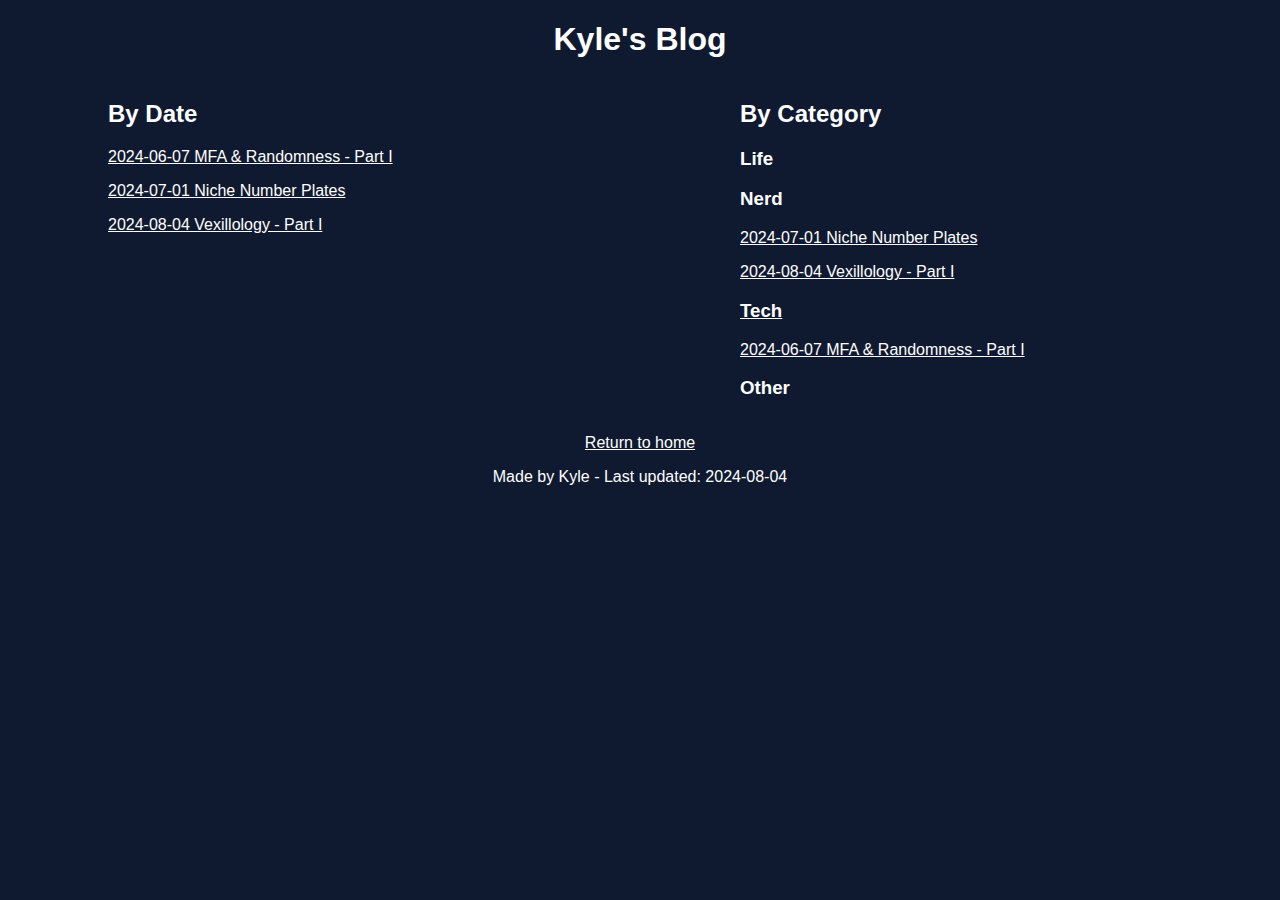
<file: blog/home.html>
<!DOCTYPE html>
<html>
<head>
<title>Kyle's Blog</title>
<link rel="stylesheet" href="style.css">
</head>
<body>
<h1>Kyle's Blog</h1>
<div class="container_index">
  <div class="blogs_date">
    <h2>By Date</h2>
    <p><a href="https://kyledot.net/blog/2024-06-07_MFA-i">2024-06-07 MFA & Randomness - Part I</a></p>
    <p><a href="https://kyledot.net/blog/2024-07-01_Plates">2024-07-01 Niche Number Plates</a></p>
    <p><a href="https://kyledot.net/blog/2024-08-04_Vexillology-i">2024-08-04 Vexillology - Part I</a></p>
  </div>
  <div class="blogs_theme">
    <h2>By Category</h2>
    <h3>Life</h3>
    <h3>Nerd</h3>
    <p><a href="https://kyledot.net/blog/2024-07-01_Plates">2024-07-01 Niche Number Plates</a></p>
    <p><a href="https://kyledot.net/blog/2024-08-04_Vexillology-i">2024-08-04 Vexillology - Part I</p>
    <h3>Tech</h3>
    <p><a href="https://kyledot.net/blog/2024-06-07_MFA-i">2024-06-07 MFA & Randomness - Part I</a></p>
    <h3>Other</h3>
  </div>
</div>
<footer>
    <p><a href="https://kyledot.net">Return to home</a></p>
    <p>Made by Kyle - Last updated: 2024-08-04</p>
</footer>
</body>
</html>
</file>
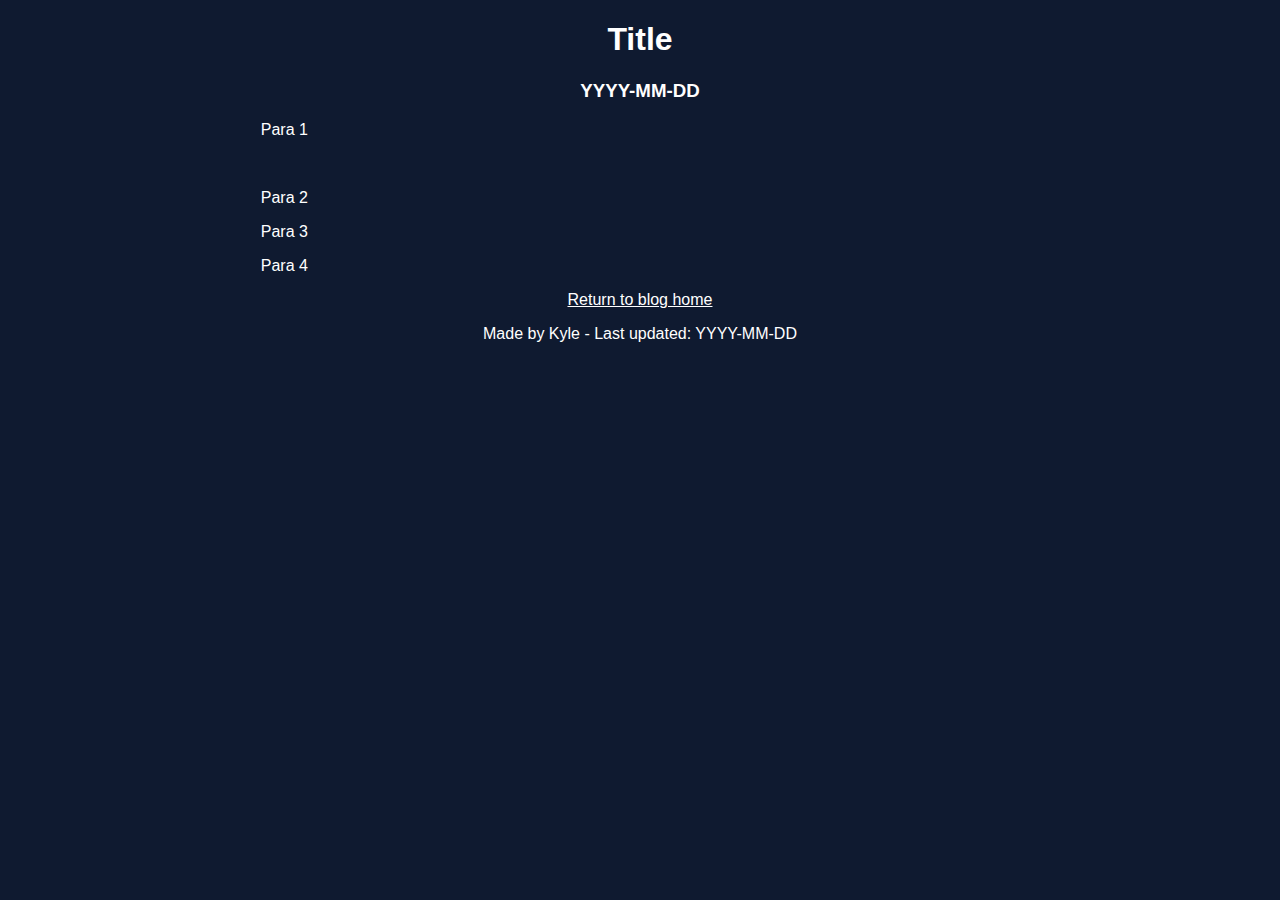
<file: blog/template.html>
<!DOCTYPE html>
<html>
<head>
<title>Kyle's Blog</title>
<link rel="stylesheet" href="style.css">
</head>
<body>
  <div class="blog_head">
    <h1>Title</h1>
    <h3>YYYY-MM-DD</h3>
  </div>
  <div class="blog_body">
    <p>Para 1</p>
    <img></img>
    <p>Para 2</p>
    <p>Para 3</p>
    <p>Para 4</p>
  </div>
</div>
<footer>
    <p><a href="https://kyledot.net/blog/home">Return to blog home</a></p>
    <p>Made by Kyle - Last updated: YYYY-MM-DD</p>
</footer>
</body>
</html>
</file>
<file: style.css>
body {background-color: #0f1a30;}
h1   {color: white;font-family: Tahoma, Verdana, sans-serif;text-align: center;}
h2   {color: white;font-family: Tahoma, Verdana, sans-serif;text-align: center;}
h3   {color: white;font-family: Tahoma, Verdana, sans-serif;text-align: center;}
p    {color: white;font-family: Tahoma, Verdana, sans-serif;text-align: center;}
a    {color: white;font-family: Tahoma, Verdana, sans-serif;text-align: center;}

.container_index {  display: grid;
    grid-template-columns: 1fr 1fr 1fr;
    grid-template-rows: 1fr 1fr;
    gap: 0px 0px;
    grid-auto-flow: row;
    grid-template-areas:
        "kyledot nightcall external"
        "thebakery thecaldera external";
}
.kyledot { grid-area: kyledot; }
.thebakery { grid-area: thebakery; }
.nightcall { grid-area: nightcall; }
.thecaldera { grid-area: thecaldera; }
.external { grid-area: external; }

.container_projects {  display: grid;
    grid-template-columns: 1fr 1fr;
    grid-template-rows: 1fr;
    gap: 0px 0px;
    grid-auto-flow: row;
    grid-template-areas:
        "projects games";
}
.projects { grid-area: projects; }
.games { grid-area: games; }

.container_resume {  display: grid;
    grid-template-columns: 1fr 1fr;
    grid-template-rows: 1fr;
    gap: 0px 0px;
    grid-auto-flow: row;
    grid-template-areas:
        "employment skills";
}
.employment { grid-area: employment; }
.skills { grid-area: skills; }
</file>
<file: blog/style.css>
body {background-color: #0f1a30;}
h1   {color: white;font-family: Tahoma, Verdana, sans-serif;text-align: center;}
p    {color: white;font-family: Tahoma, Verdana, sans-serif;text-align: center;}
a    {color: white;font-family: Tahoma, Verdana, sans-serif;text-align: center;}

.clear {clear: both; }

.container_index {  display: grid;
    grid-template-columns: 1fr 1fr;
    grid-template-rows: 1fr;
    gap: 0px 0px;
    grid-auto-flow: row;
    grid-template-areas:
        "blog_date blog_theme";
    p    {color: white;font-family: Tahoma, Verdana, sans-serif;text-align: left;padding-left: 100px;}
    h2   {color: white;font-family: Tahoma, Verdana, sans-serif;text-align: left;padding-left: 100px}
    h3   {color: white;font-family: Tahoma, Verdana, sans-serif;text-align: left;padding-left: 100px}
    ul   {color: white;font-family: Tahoma, Verdana, sans-serif;text-align: left;padding-left: 100px}
    ol   {color: white;font-family: Tahoma, Verdana, sans-serif;text-align: left;padding-left: 100px}
}

.blog_date { grid-area: blog_date; }
.blog_theme { grid-area: blog_theme; }

.blog_head {
    h3   {color: white;font-family: Tahoma, Verdana, sans-serif;text-align: center;}
	}

.blog_body {
	p    {color: white;font-family: Tahoma, Verdana, sans-serif;text-align: left;padding-left: 20%;padding-right: 20%;}
	ul   {color: white;font-family: Tahoma, Verdana, sans-serif;text-align: left;padding-left: 20%;padding-right: 20%;}
	ol   {color: white;font-family: Tahoma, Verdana, sans-serif;text-align: left;padding-left: 20%;padding-right: 20%;}
	}

.img_center {
    display: block;
    margin-left: auto;
    margin-right: auto;
    }

.img_flag {
    float: left;
    width: 200px;
    }
</file>
